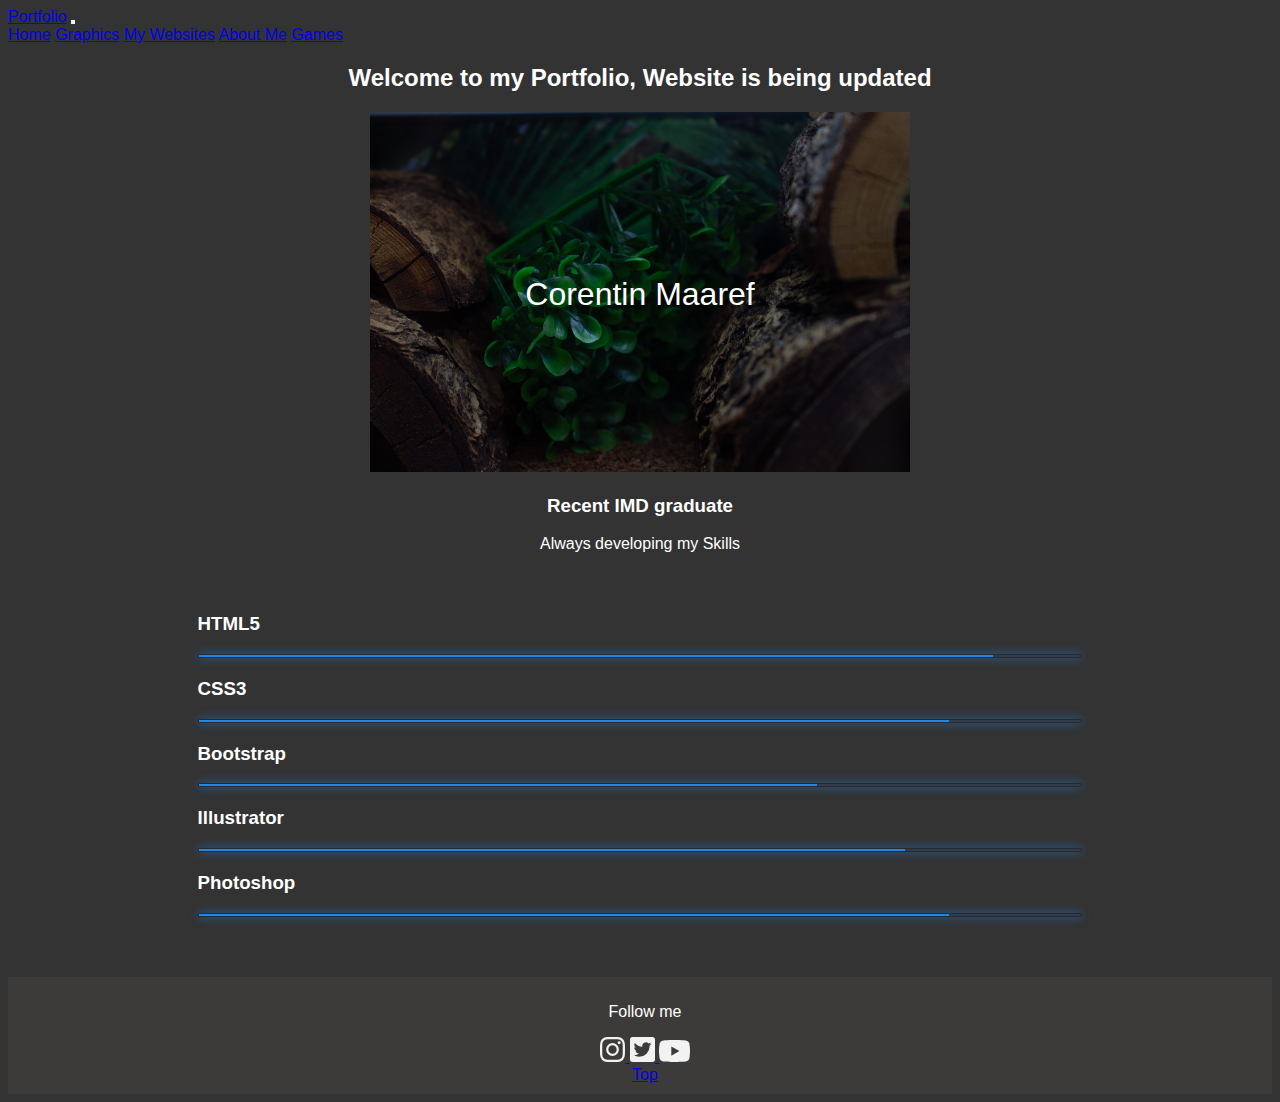
<file: index.html>
<!DOCTYPE html>
<html lang="">

<head>
    <meta charset="utf-8">
    <meta name="viewport" content="width=device-width, initial-scale=1.0">

    <!-- Bootstrap CSS -->
    <link rel="stylesheet" href="https://stackpath.bootstrapcdn.com/bootstrap/4.5.0/css/bootstrap.min.css" integrity="sha384-9aIt2nRpC12Uk9gS9baDl411NQApFmC26EwAOH8WgZl5MYYxFfc+NcPb1dKGj7Sk" crossorigin="anonymous">

    <title>Portfolio</title>
    <link rel="stylesheet" href="styles/styles.css">
</head>

<body>

    <!-- Javascript -->
    <script src="https://code.jquery.com/jquery-3.5.1.slim.min.js" integrity="sha384-DfXdz2htPH0lsSSs5nCTpuj/zy4C+OGpamoFVy38MVBnE+IbbVYUew+OrCXaRkfj" crossorigin="anonymous"></script>
    <script src="https://cdn.jsdelivr.net/npm/popper.js@1.16.0/dist/umd/popper.min.js" integrity="sha384-Q6E9RHvbIyZFJoft+2mJbHaEWldlvI9IOYy5n3zV9zzTtmI3UksdQRVvoxMfooAo" crossorigin="anonymous"></script>
    <script src="https://stackpath.bootstrapcdn.com/bootstrap/4.5.0/js/bootstrap.min.js" integrity="sha384-OgVRvuATP1z7JjHLkuOU7Xw704+h835Lr+6QL9UvYjZE3Ipu6Tp75j7Bh/kR0JKI" crossorigin="anonymous"></script>

    <nav class="navbar navbar-expand-md bg-dark navbar-dark">
        <a href="#" class="navbar-brand mr-auto">Portfolio</a>
        <button class="navbar-toggler" data-toggle="collapse" data-target="#navbarNav">
            <span class="navbar-toggler-icon"></span>
        </button>
        <div id="navbarNav" class="collapse navbar-collapse">
            <div class="navbar-nav ml-auto">
                <a href="index.html" class="nav-link active">Home</a>
                <a href="graphics.html" class="nav-link">Graphics</a>
                <a href="websites.html" class="nav-link">My Websites</a>
                <a href="about.html" class="nav-link">About Me</a>
                <a href="my-wordle" class="nav-link">Games</a>
            </div>
        </div>

    </nav>

    <main>
        <section class="intro">
            <h2>Welcome to my Portfolio, Website is being updated</h2>
            <div class="intro-title">



                <div class="centered"><p class="name">Corentin Maaref</p></div>
                <img src="images/grass.jpg" alt="grass" class="intro-img">
            </div>

        </section>
        <section class="student">
            <div class="student-text">
                <h3>Recent IMD graduate</h3>
                <p>Always developing my Skills</p>
            </div>
        </section>

        <div class="skills">
            <li>

                <h3>HTML5</h3><span class="bar"><span class="html"></span></span>
            </li>

            <li>

                <h3>CSS3</h3><span class="bar"><span class="css"></span></span>
            </li>

            <li>

                <h3>Bootstrap</h3><span class="bar"><span class="bootstrap"></span></span>
            </li>

            <li>

                <h3>Illustrator</h3><span class="bar"><span class="illustrator"></span></span>
            </li>

            <li>

                <h3>Photoshop</h3><span class="bar"><span class="photoshop"></span></span>
            </li>
        </div>
    </main>

    <footer>
        <p>Follow me</p>
        <a href="https://www.instagram.com">
            <img src="images/icons/instagram.svg" alt="instagram">
        </a>
        <a href="https://twitter.com/corentin_maaref">
            <img src="images/icons/twitter.svg" alt="twitter">
        </a>
        <a href="https://www.youtube.com/channel/UCPChs0jfcFelvx5L3-9KgEw/videos?view_as=subscriber">
            <img src="images/icons/youtube.svg" alt="youtube">
        </a>
        <div class="goToTop">
            <a href="index.html">Top<i class="arrow"></i></a>
        </div>
    </footer>
</body>

</html>
</file>
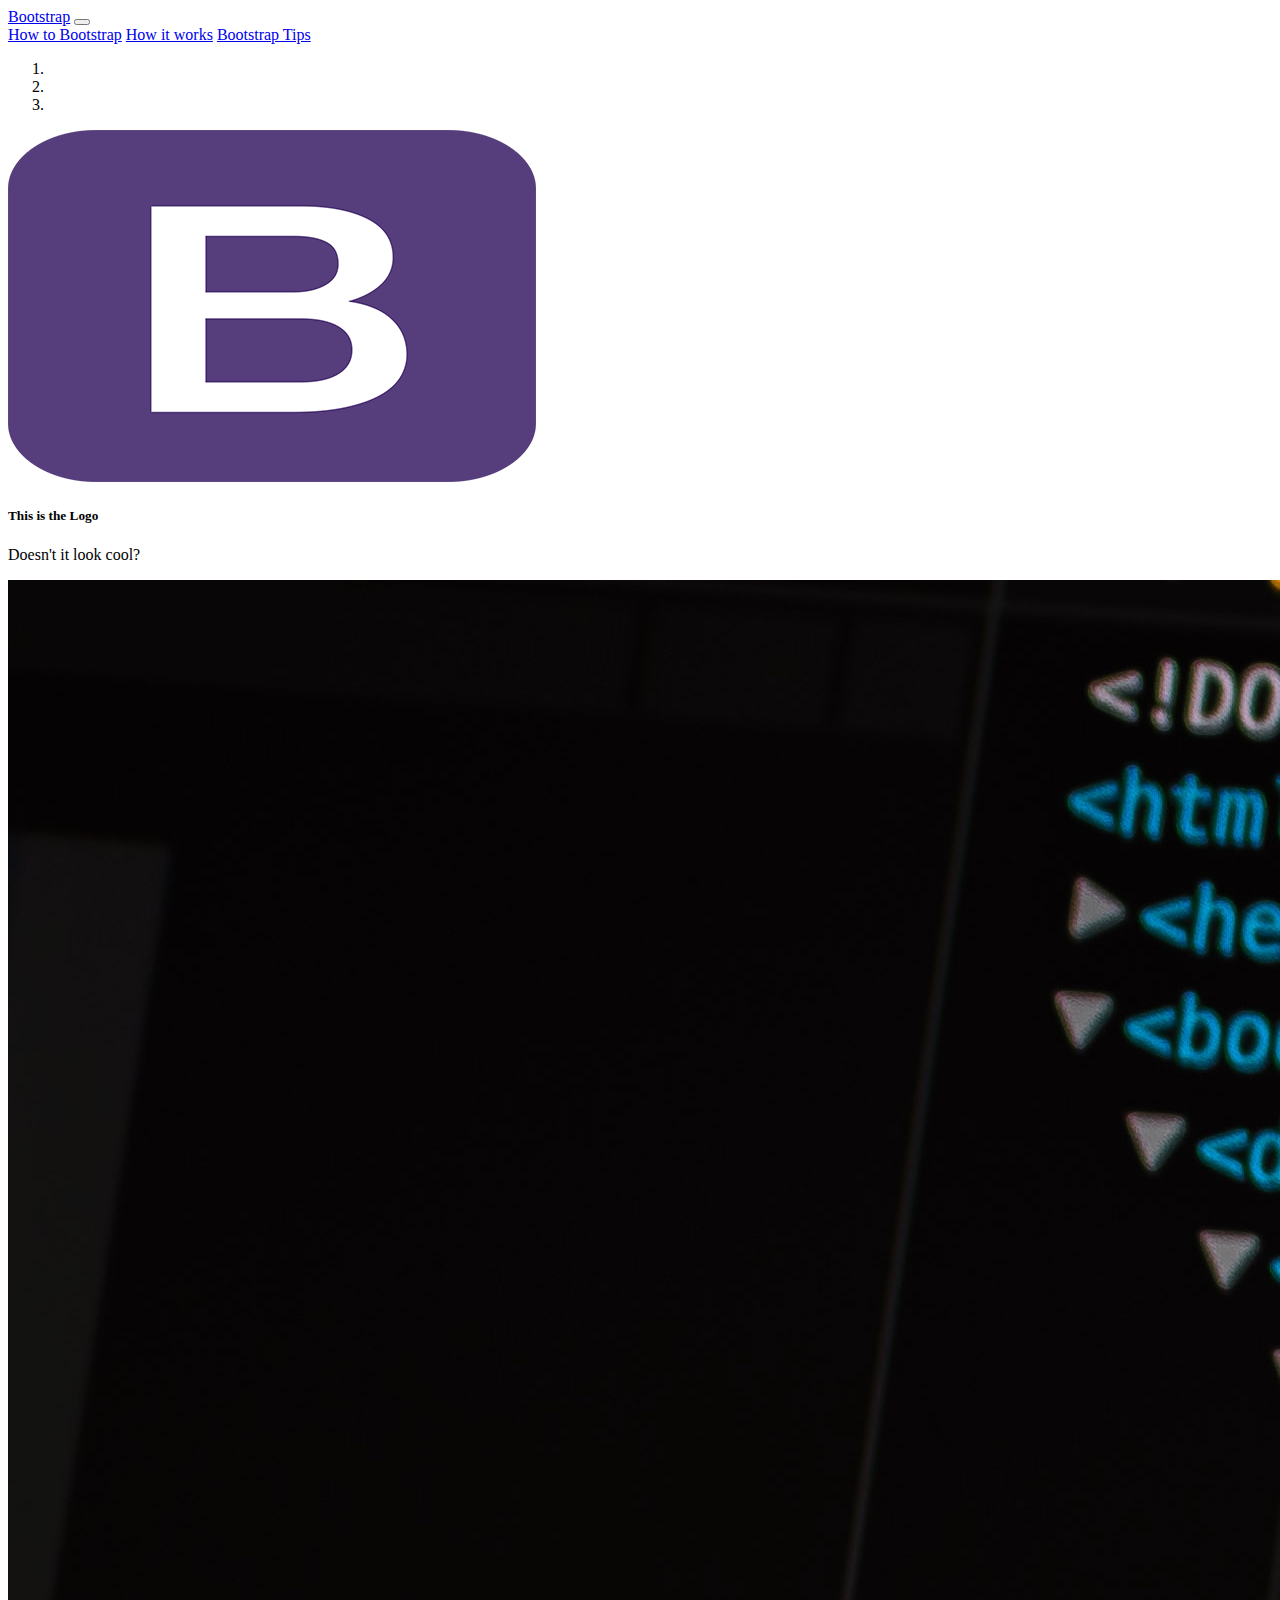
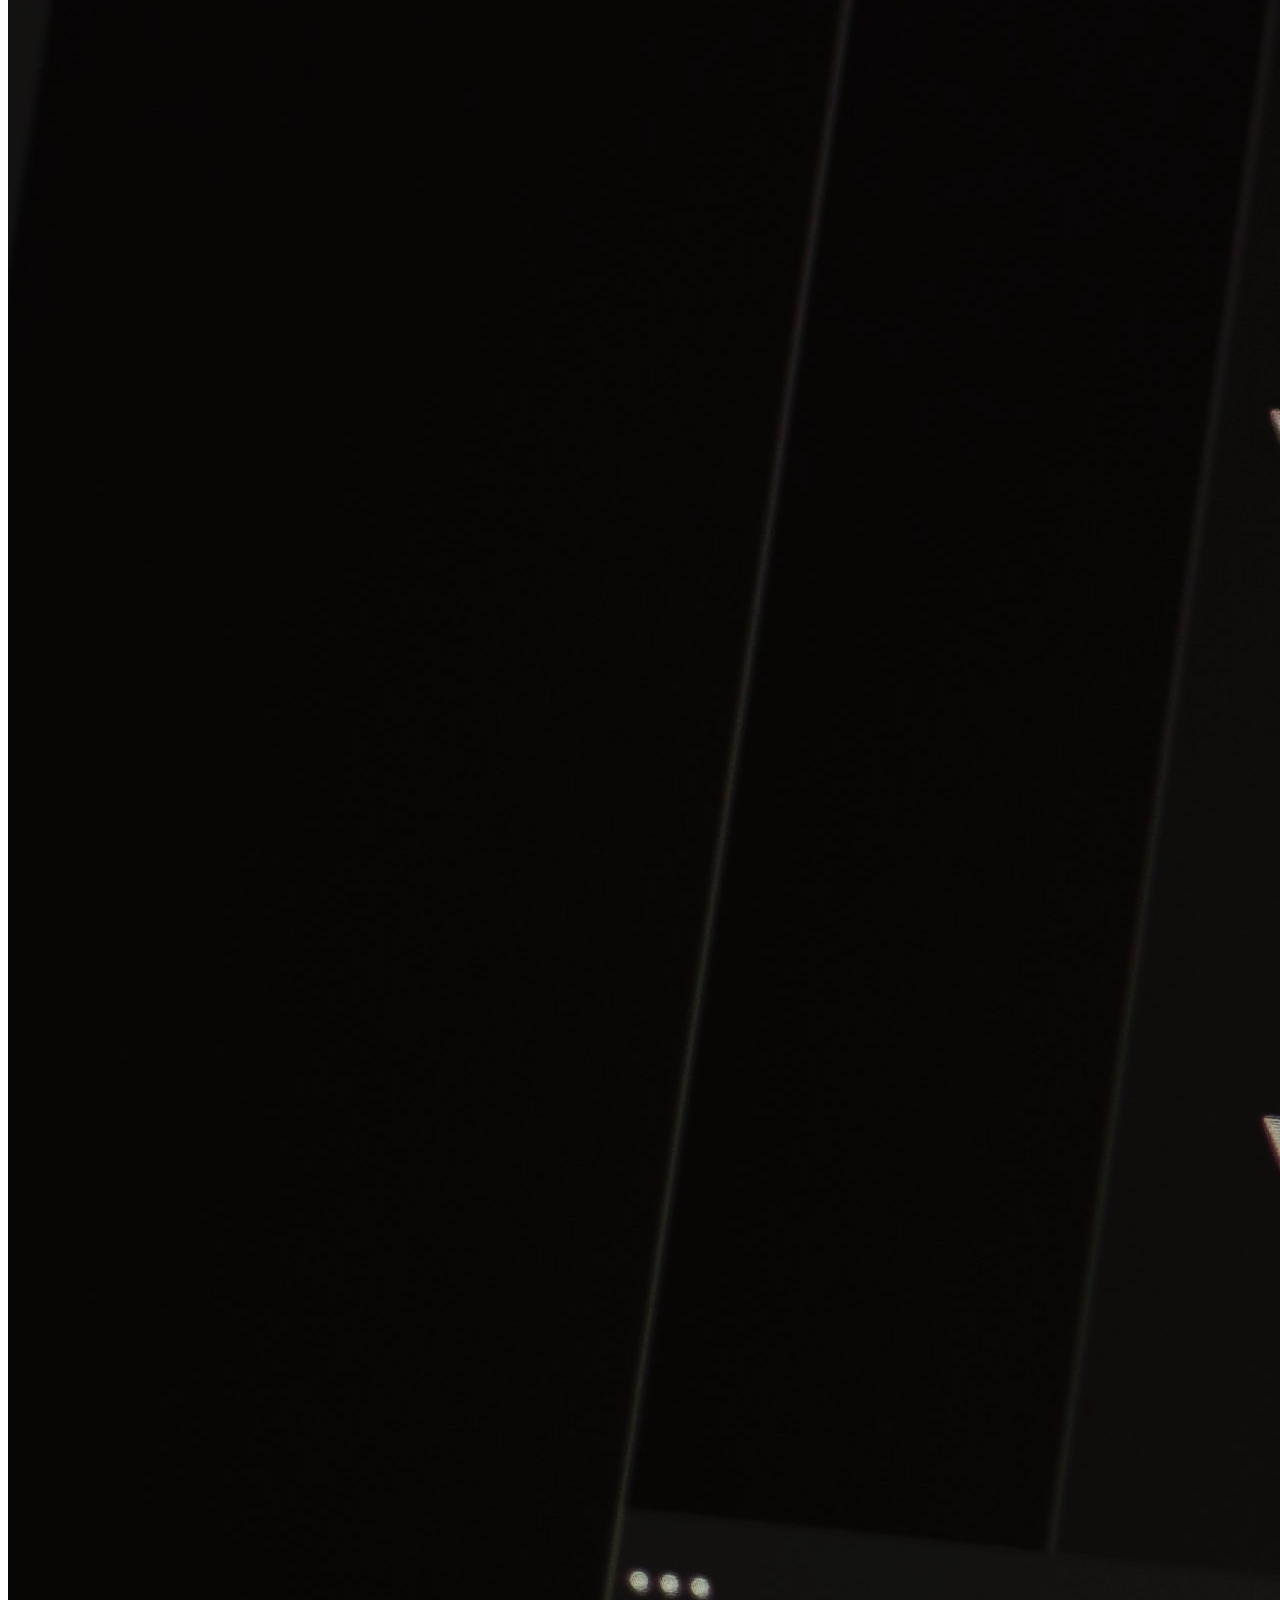
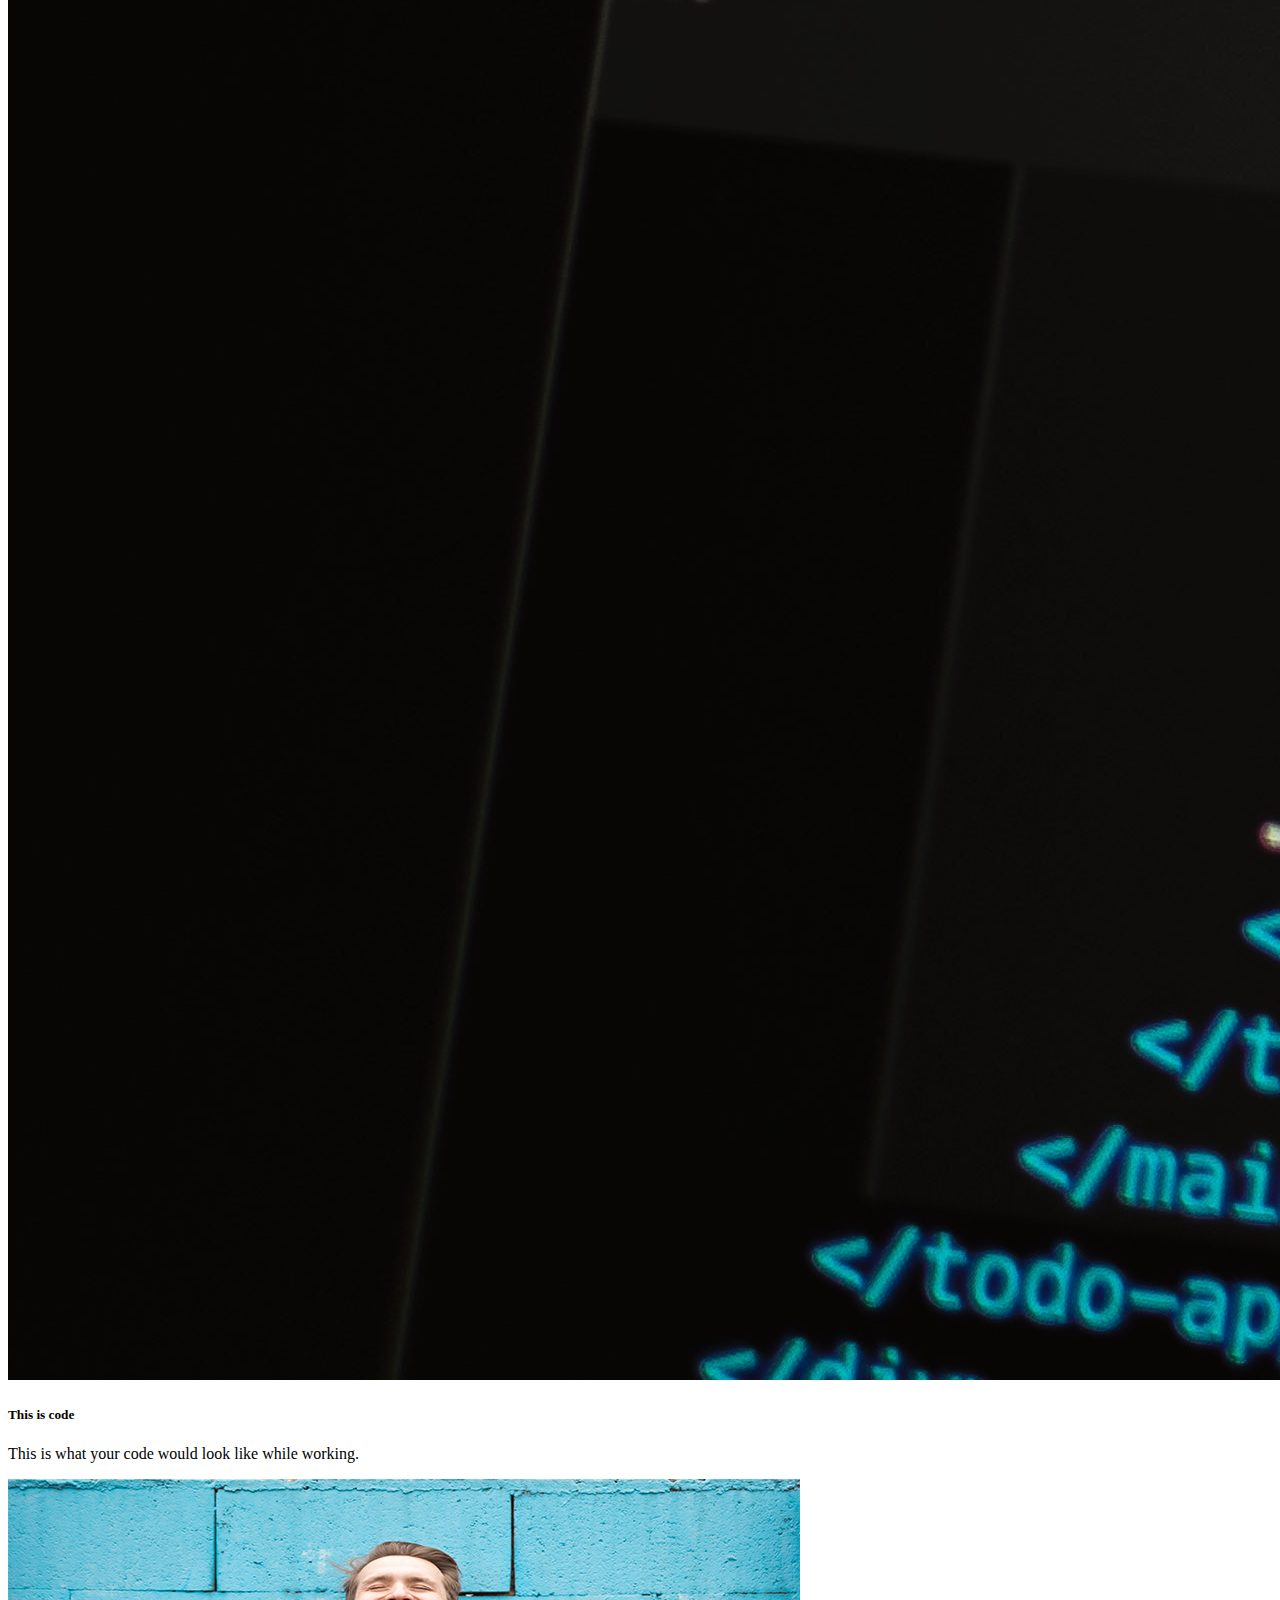
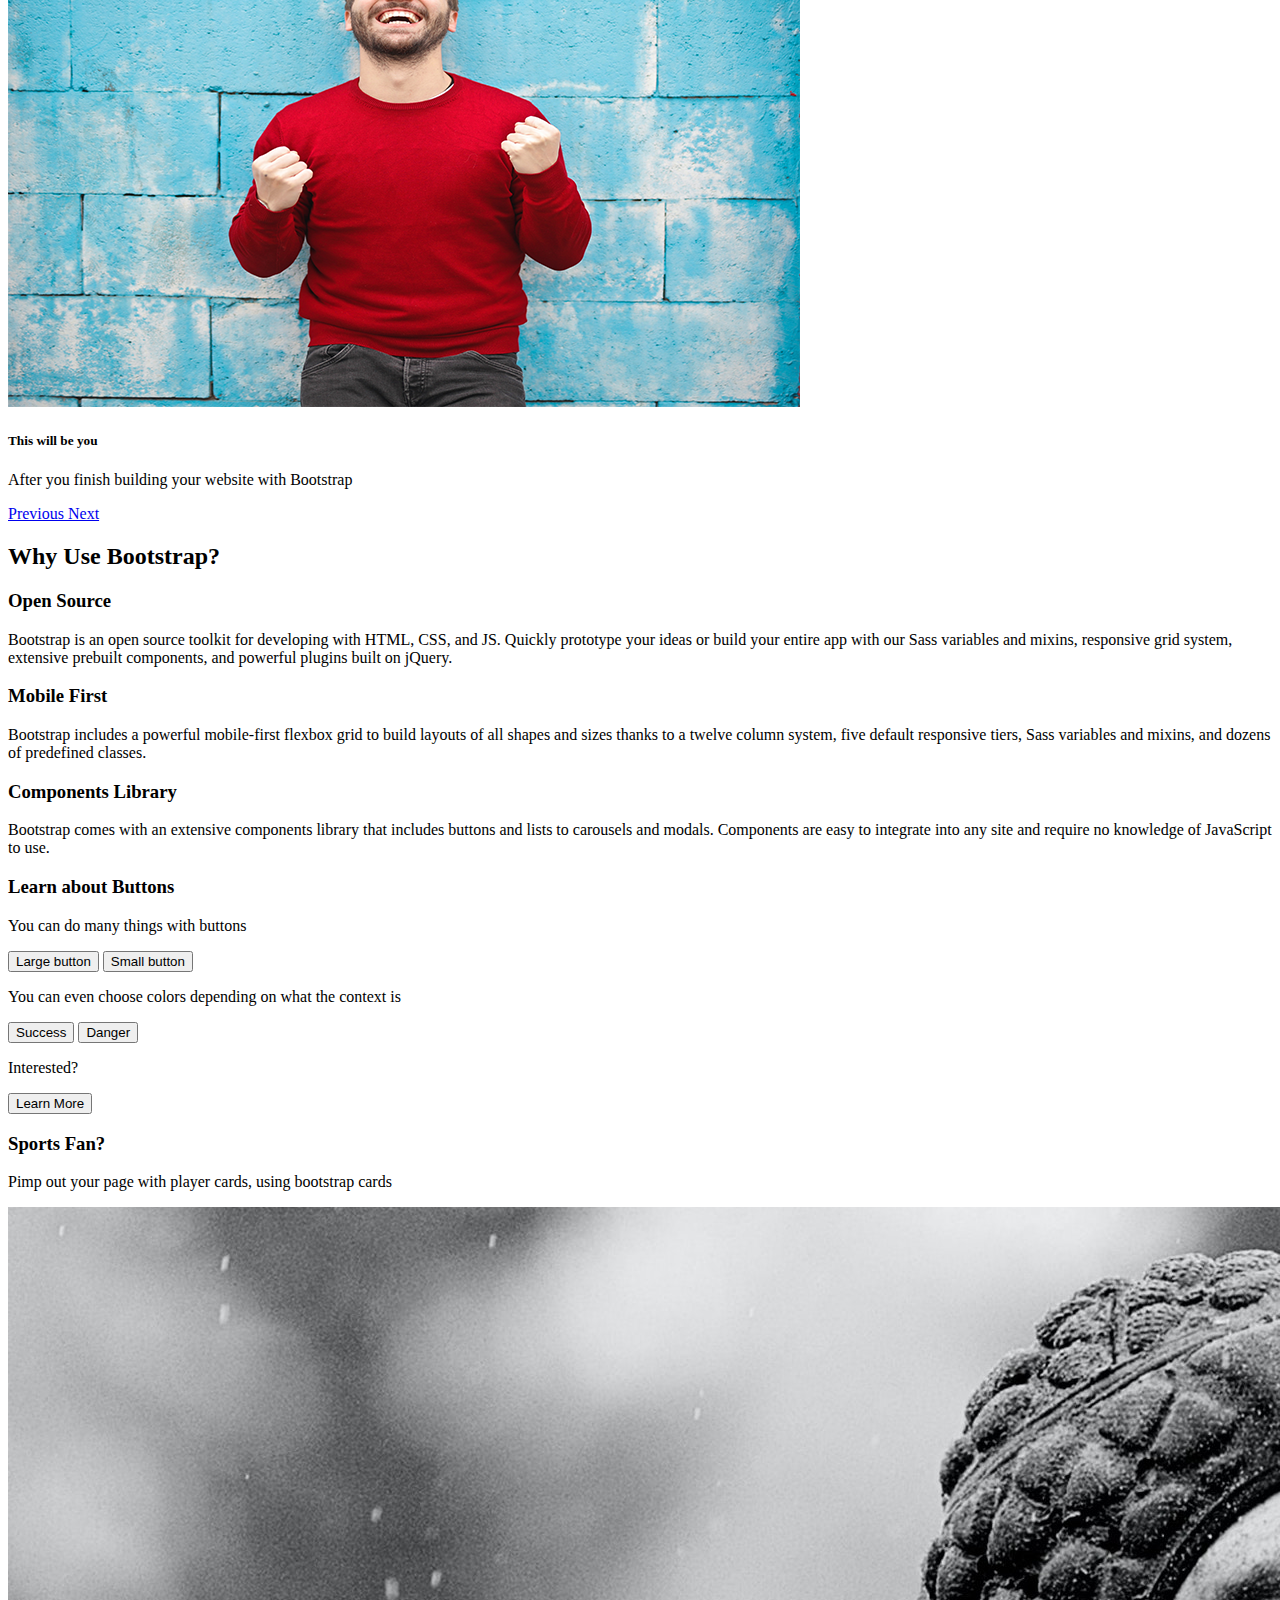
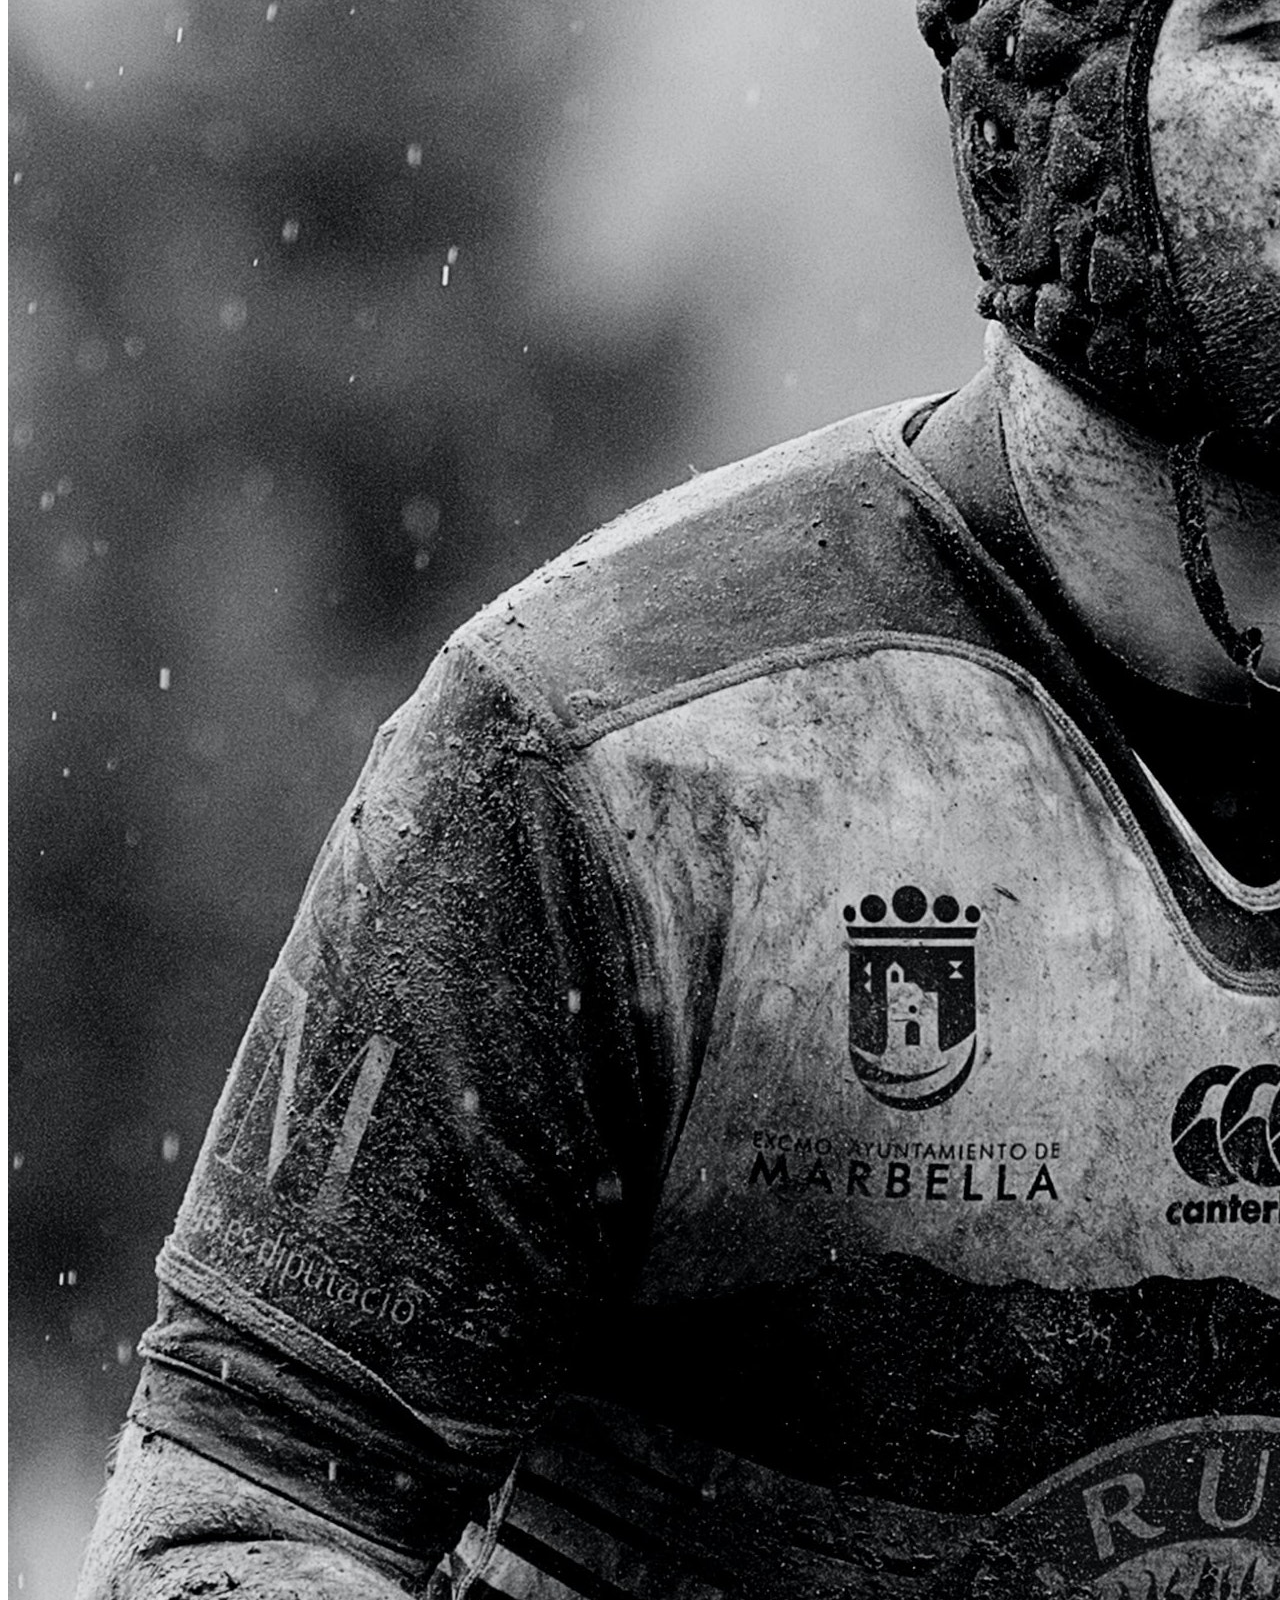
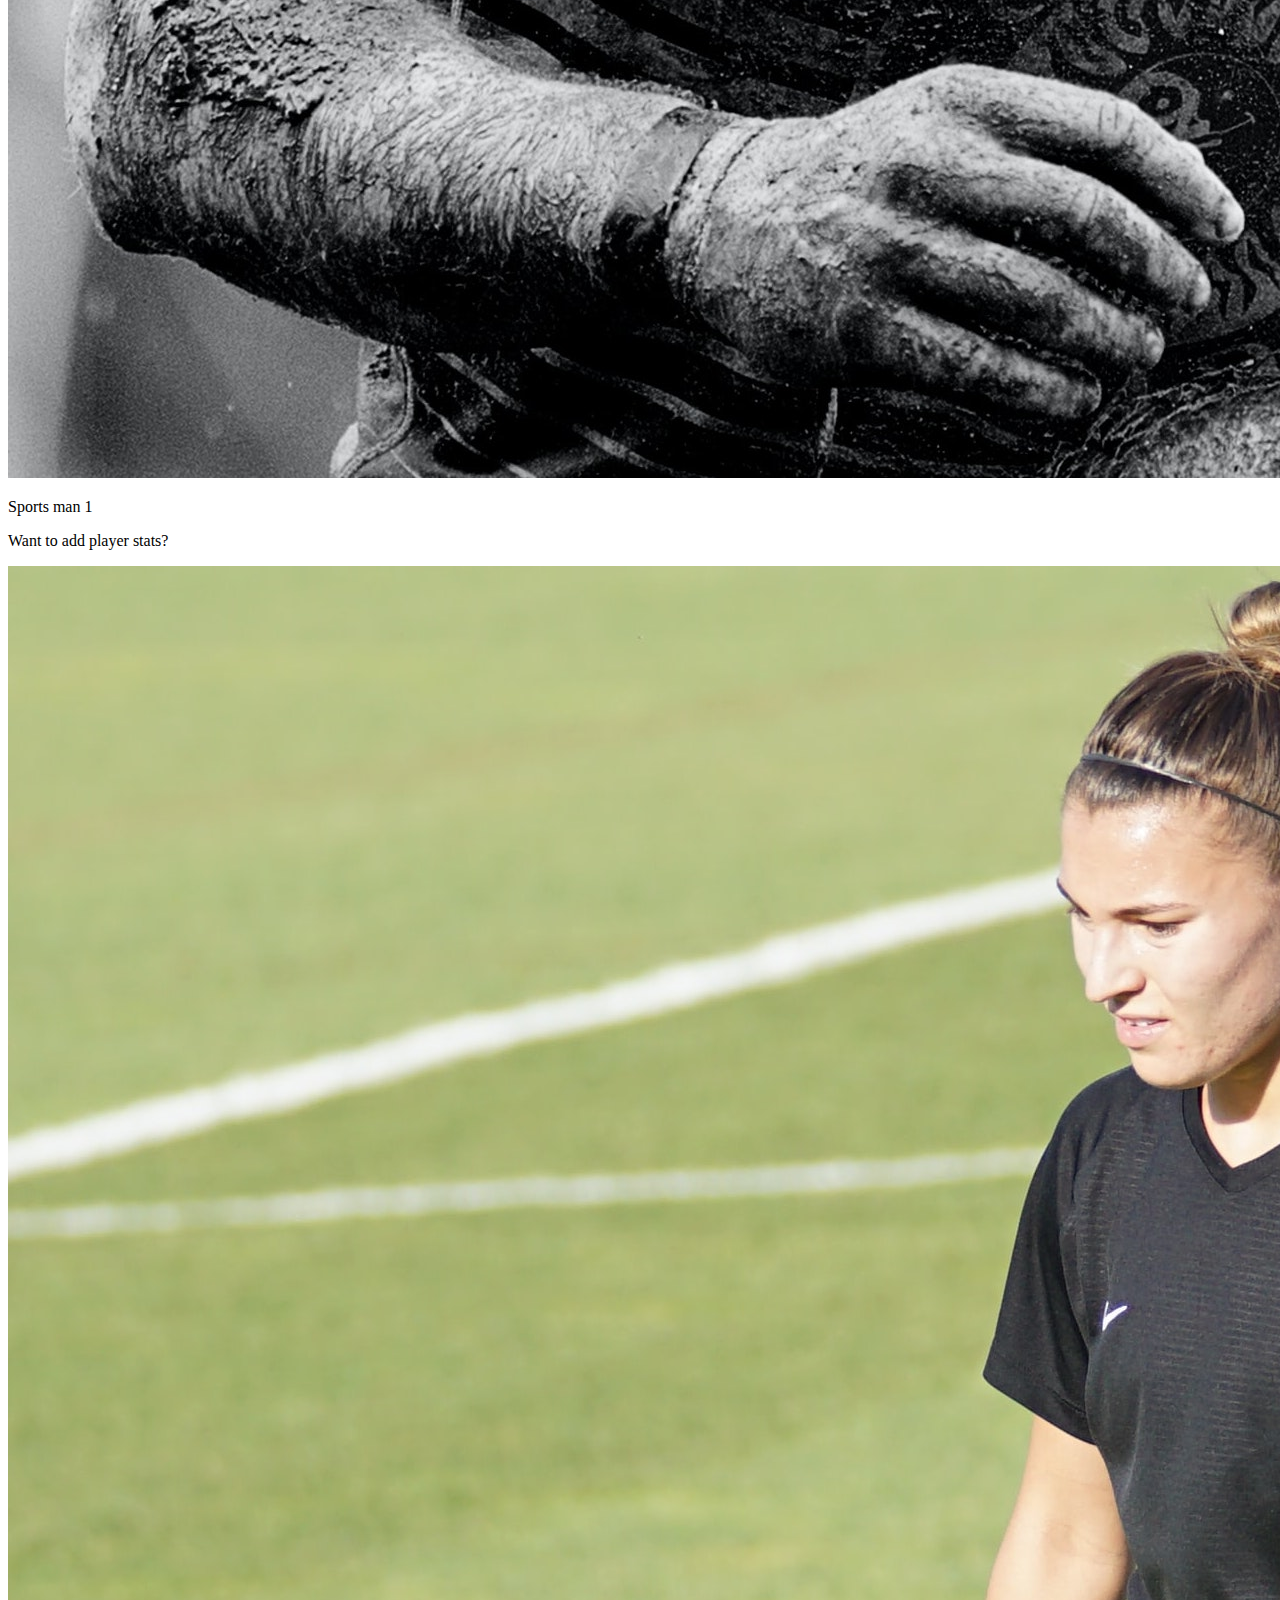
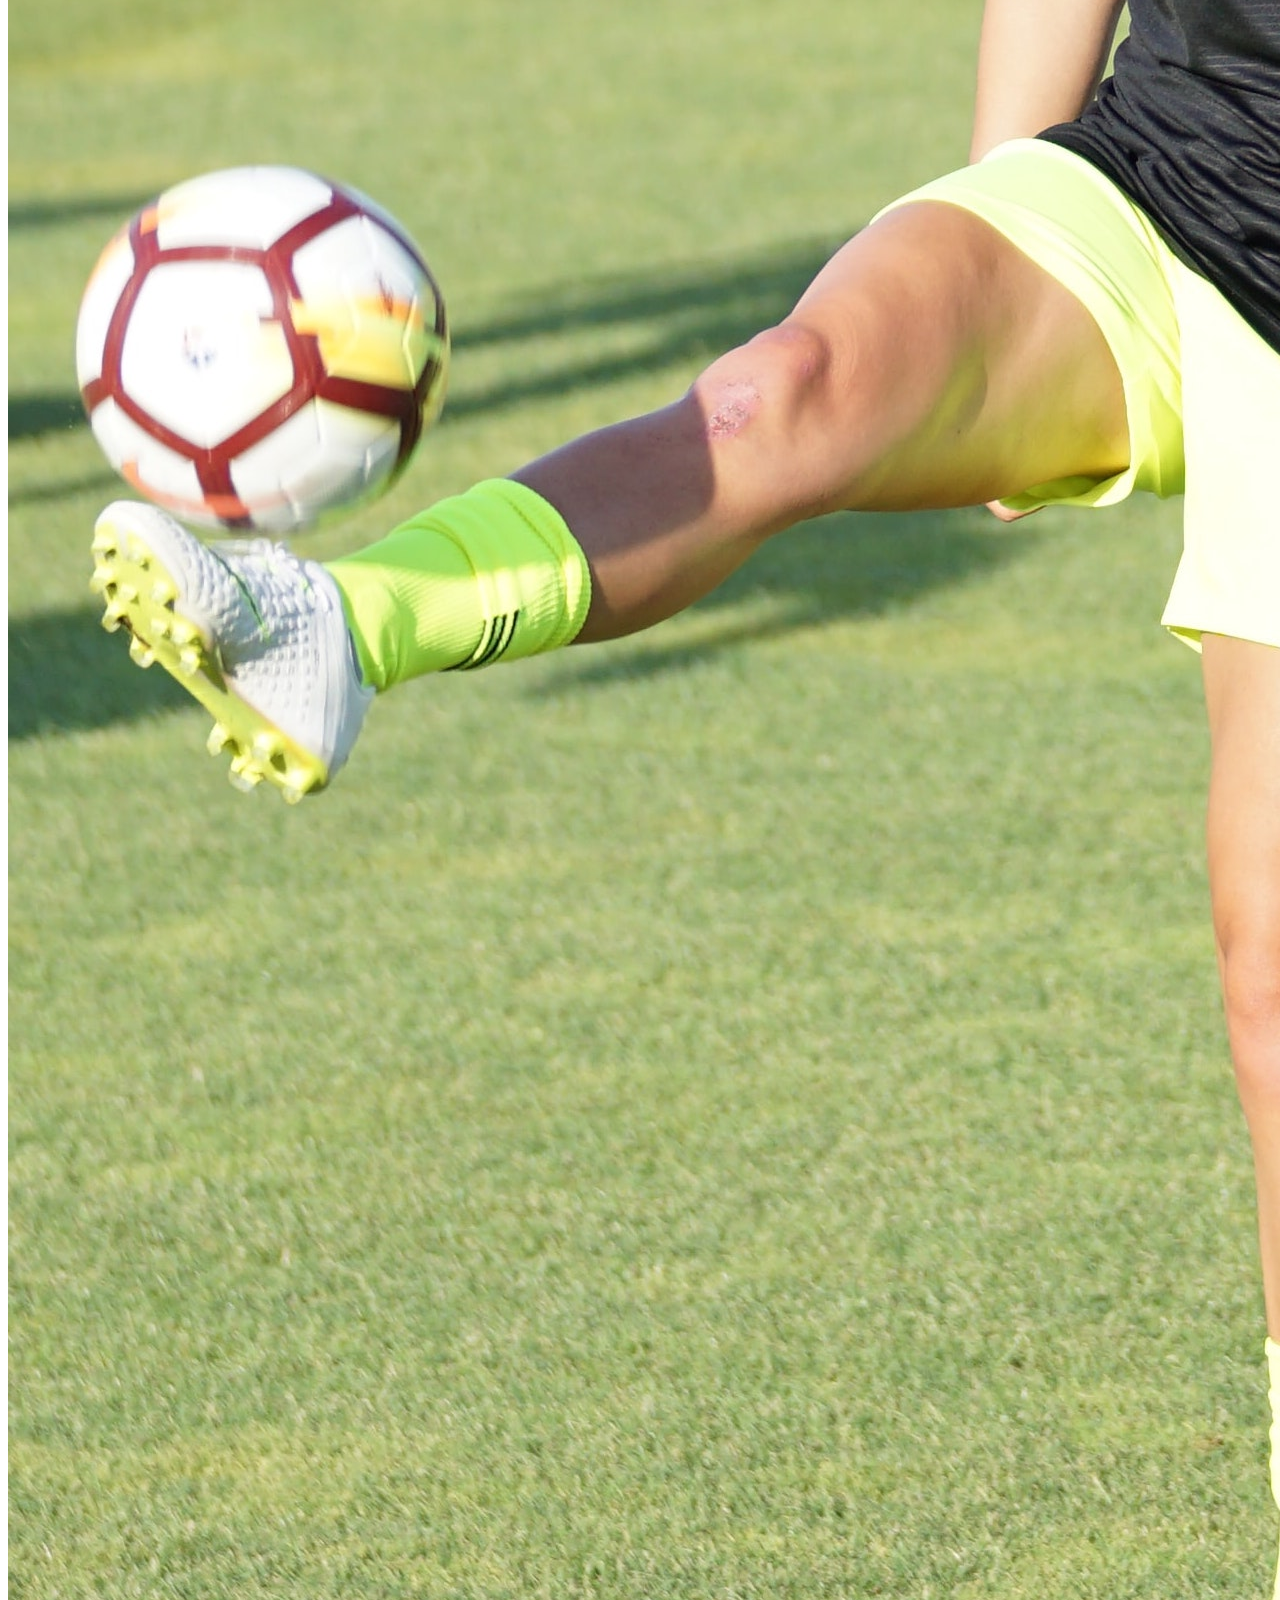
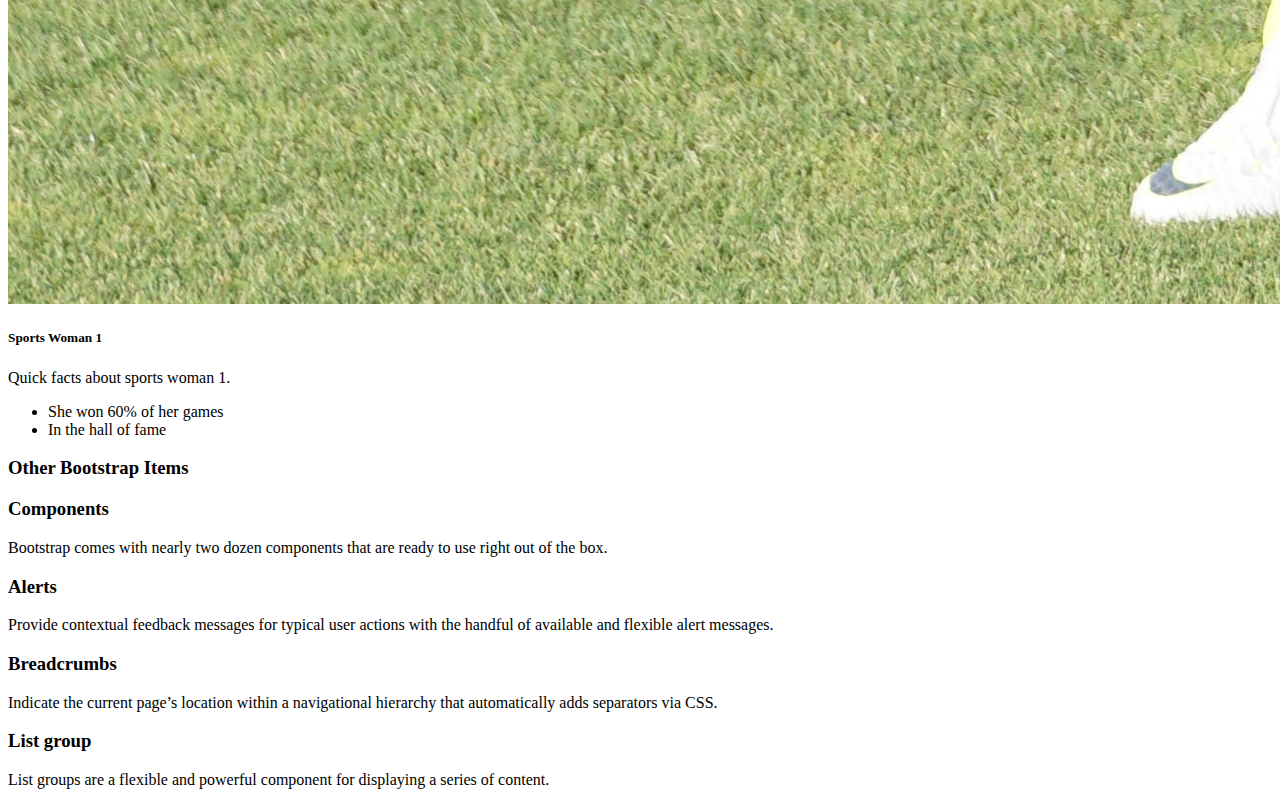
<file: bootstrap-this/index.html>
<!doctype html>
<html lang="en">

<head>
    <!-- Required meta tags -->
    <meta charset="utf-8">
    <meta name="viewport" content="width=device-width, initial-scale=1, shrink-to-fit=no">

    <!-- Bootstrap CSS -->
    <link rel="stylesheet" href="https://stackpath.bootstrapcdn.com/bootstrap/4.5.0/css/bootstrap.min.css" integrity="sha384-9aIt2nRpC12Uk9gS9baDl411NQApFmC26EwAOH8WgZl5MYYxFfc+NcPb1dKGj7Sk" crossorigin="anonymous">

    <title>Bootstrap This</title>
</head>

<body> 
    <!-- Optional JavaScript -->
    <!-- jQuery first, then Popper.js, then Bootstrap JS -->
    <script src="https://code.jquery.com/jquery-3.5.1.slim.min.js" integrity="sha384-DfXdz2htPH0lsSSs5nCTpuj/zy4C+OGpamoFVy38MVBnE+IbbVYUew+OrCXaRkfj" crossorigin="anonymous"></script>
    <script src="https://cdn.jsdelivr.net/npm/popper.js@1.16.0/dist/umd/popper.min.js" integrity="sha384-Q6E9RHvbIyZFJoft+2mJbHaEWldlvI9IOYy5n3zV9zzTtmI3UksdQRVvoxMfooAo" crossorigin="anonymous"></script>
    <script src="https://stackpath.bootstrapcdn.com/bootstrap/4.5.0/js/bootstrap.min.js" integrity="sha384-OgVRvuATP1z7JjHLkuOU7Xw704+h835Lr+6QL9UvYjZE3Ipu6Tp75j7Bh/kR0JKI" crossorigin="anonymous"></script>

    <nav class="navbar navbar-expand-md bg-dark navbar-dark">
        <a href="#" class="navbar-brand mr-auto">Bootstrap</a>
        <button class="navbar-toggler" data-toggle="collapse" data-target="#navbarNav">
            <span class="navbar-toggler-icon"></span>
        </button>
        <div id="navbarNav" class="collapse navbar-collapse">
            <div class="navbar-nav ml-auto">
                <a href="#" class="nav-link active">How to Bootstrap</a>
                <a href="#" class="nav-link">How it works</a>
                <a href="#" class="nav-link">Bootstrap Tips</a>
            </div>
        </div>
    </nav>
    <div id="carouselCaptions" class="carousel slide" data-ride="carousel">
        <ol class="carousel-indicators">
            <li data-target="#carouselCaptions" data-slide-to="0" class="active"></li>
            <li data-target="#carouselCaptions" data-slide-to="1"></li>
            <li data-target="#carouselCaptions" data-slide-to="2"></li>
        </ol>
        <div class="carousel-inner" role="listbox">
            <div class="carousel-item active">
                <img src="images/Bootstrap_logo.png" class="d-block w-100" alt="logo">
                <div class="carousel-caption d-none d-md-block">
                    <h5>This is the Logo</h5>
                    <p>Doesn't it look cool?</p>
                </div>
            </div>
            <div class="carousel-item">
                <img src="images/carousel-1.jpg" class="d-block w-100" alt="code">
                <div class="carousel-caption d-none d-md-block">
                    <h5>This is code</h5>
                    <p>This is what your code would look like while working.</p>
                </div>
            </div>
            <div class="carousel-item">
                <img src="images/happy-man.png" class="d-block w-100" alt="happy man">
                <div class="carousel-caption d-none d-md-block">
                    <h5>This will be you</h5>
                    <p>After you finish building your website with Bootstrap</p>
                </div>
            </div>
        </div>
        <a class="carousel-control-prev" href="#carouselCaptions" role="button" data-slide="prev">
            <span class="carousel-control-prev-icon" aria-hidden="true"></span>
            <span class="sr-only">Previous</span>
        </a>
        <a class="carousel-control-next" href="#carouselCaptions" role="button" data-slide="next">
            <span class="carousel-control-next-icon" aria-hidden="true"></span>
            <span class="sr-only">Next</span>
        </a>
    </div>
    <div class="container">
        <div class="row">
            <div class="col-12">
            <h2>Why Use Bootstrap?</h2></div>
            <div class="col-sm">
                <h3>Open Source</h3>

                <p>Bootstrap is an open source toolkit for developing with HTML, CSS, and JS. Quickly prototype your ideas or build your entire app with our Sass variables and mixins, responsive grid system, extensive prebuilt components, and powerful plugins built on jQuery.</p>

            </div>
            <div class="col-sm">
                <h3>Mobile First</h3>

                <p>Bootstrap includes a powerful mobile-first flexbox grid to build layouts of all shapes and sizes thanks to a twelve column system, five default responsive tiers, Sass variables and mixins, and dozens of predefined classes.</p>
            </div>
            <div class="col-sm">
                <h3>Components Library</h3>
                <p>Bootstrap comes with an extensive components library that includes buttons and lists to carousels and modals. Components are easy to integrate into any site and require no knowledge of JavaScript to use.</p>
            </div>
        </div>
    </div>
    <div class="container">
        <div class="row">
            <div class="col-12">
                <h3>Learn about Buttons</h3>
            </div>
            <div class="col-md-6 col-lg-4">

                <p>You can do many things with buttons</p>
                <button type="button" class="btn btn-primary btn-lg">Large button</button>
                <button type="button" class="btn btn-primary btn-sm">Small button</button>
            </div>

            <div class="col-md-6 col-lg-4">
                <p>You can even choose colors depending on what the context is</p>
                <button type="button" class="btn btn-success">Success</button>
                <button type="button" class="btn btn-danger">Danger</button>
            </div>
            <div class="col-md-12 col-lg-4">
                <p>Interested?</p>
                <button type="button" class="btn btn-info">Learn More</button>
            </div>
        </div>
    </div>
    <div class="container">
        <div class="row">
            <div class="col-sm-12">
                <h3>Sports Fan?</h3>

            </div>
            <div class="col-md-6">
                <p>Pimp out your page with player cards, using bootstrap cards</p>
                <div class="card" style="width: 18rem;">
                    <img class="card-img-top" src="images/sports-man-1.jpeg" alt="Sport man 1">
                    <div class="card-body">
                        <p class="card-text">Sports man 1</p>
                    </div>
                </div>
            </div>
            <div class="col-md-6">
                <p>Want to add player stats?</p>
                <div class="card" style="width: 18rem;">
                    <img class="card-img-top" src="images/sports-woman-1.jpg" alt="Sports woman 1">
                    <div class="card-body">
                        <h5 class="card-title">Sports Woman 1</h5>
                        <p class="card-text">Quick facts about sports woman 1.</p>
                    </div>
                    <ul class="list-group list-group-flush">
                        <li class="list-group-item">She won 60% of her games</li>
                        <li class="list-group-item">In the hall of fame</li>
                    </ul>
                </div>
            </div>
        </div>
    </div>
    <div class="container">
        <div class="row">
            <div class="col-sm-12">
                <h3>Other Bootstrap Items</h3>
            </div>
            <div class="col-md-6 col-lg-3">
                <h3>Components</h3>
                <p>Bootstrap comes with nearly two dozen components that are ready to use right out of the box.</p>
            </div>
            <div class="col-md-6 col-lg-3">
                <h3>Alerts</h3>
                <p>Provide contextual feedback messages for typical user actions with the handful of available and flexible alert messages.
                </p>
            </div>
            <div class="col-md-6 col-lg-3">
                <h3>Breadcrumbs</h3>
                <p>Indicate the current page’s location within a navigational hierarchy that automatically adds separators via CSS.</p>
            </div>
            <div class="col-md-6 col-lg-3">
                <h3>List group</h3>
                <p>List groups are a flexible and powerful component for displaying a series of content.</p>
            </div>
        </div>
    </div>
</body>

</html>
</file>
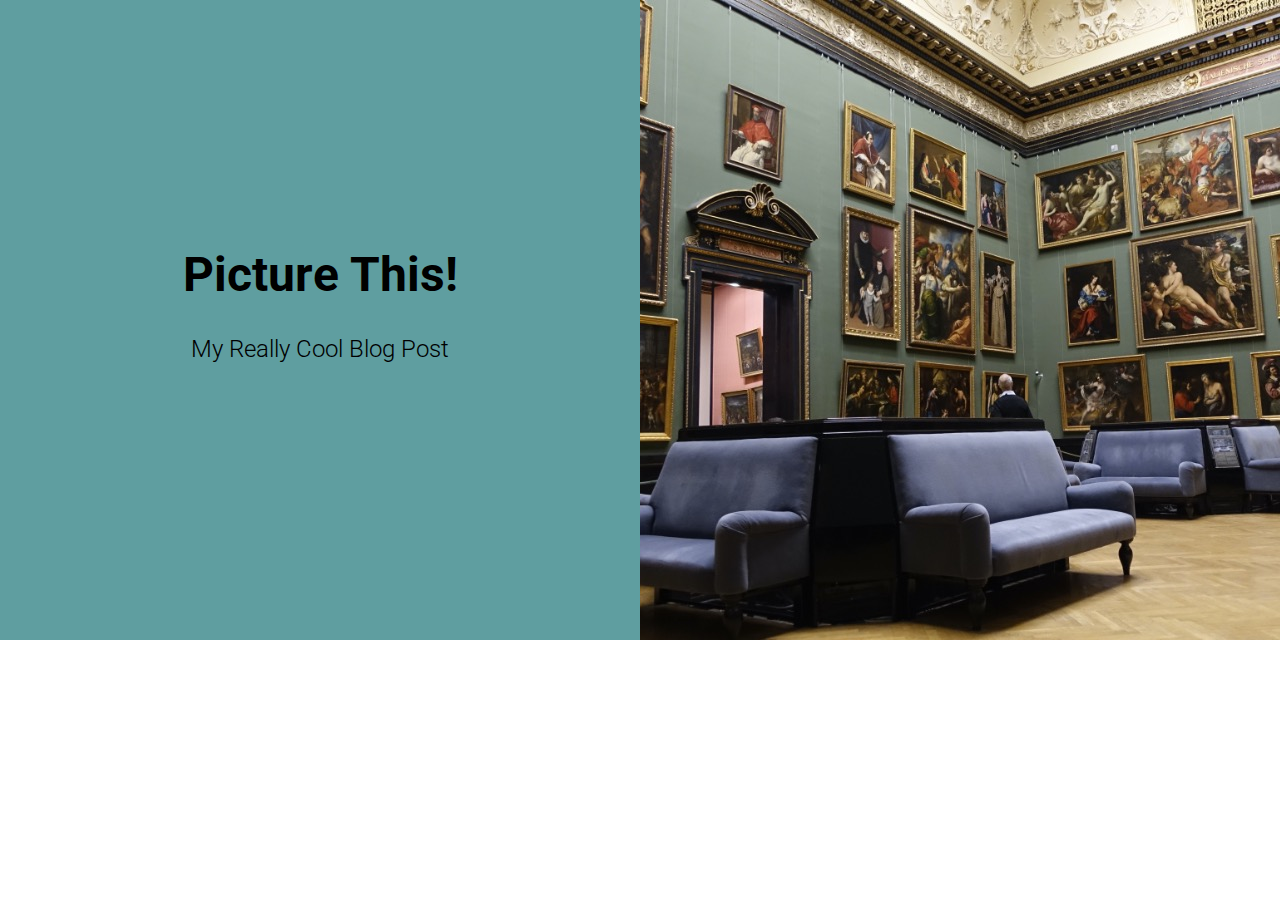
<file: picture-this/index.html>
<!DOCTYPE html>
<html lang="en">

<head>
  <meta charset="UTF-8">
  <meta name="viewport" content="width=device-width, initial-scale=1.0">
  <meta http-equiv="X-UA-Compatible" content="ie=edge">
  <title>Picture This!</title>
  <link rel="stylesheet" href="style.css">
</head>

<body>
  <header class="header">
    <div class="title">
      <h1>Picture This!</h1>
      <h4>My Really Cool Blog Post</h4>
    </div>
    <picture>
        <source srcset="images/landscape-images/museum-320_x_180.jpg, 
        images/landscape-images/museum-480_x_269.jpg 2x,
        images/landscape-images/museum-640_x_360 3x" media="(max-width: 320px)" >

        <source srcset="images/landscape-images/museum-480_x_269.jpg, 
        images/landscape-images/museum-960_x_540.jpg 2x,
        images/landscape-images/museum-1440_x_810.jpg 3x" media="(max-width: 480px)" >
        
        <source srcset="images/landscape-images/museum-720_x_405.jpg, 
        images/landscape-images/museum-1440_x_810.jpg 2x,
        images/landscape-images/museum-2160_x_1215.jpg 3x" media="(max-width: 720px)" >
        
        <source srcset="images/landscape-images/museum-960_x_540.jpg, 
        images/landscape-images/museum-1920_x_1080.jpg 2x,
        images/landscape-images/museum-2880_x_1621.jpg 3x" media="(max-width: 960px)" >

        <source srcset="images/square-images/museum-800_x_800.jpg, 
        images/landscape-images/museum-1600_x_1600.jpg 2x,
        images/landscape-images/museum-2400_x_2400.jpg 3x" media="(min-width: 1600px)" >

        <source srcset="images/square-images/museum-640_x_640.jpg, 
        images/landscape-images/museum-1280_x_1280.jpg 2x,
        images/landscape-images/museum-1920_x_1920.jpg 3x" media="(min-width: 1280px)" >
        
         <source srcset="images/square-images/museum-480_x_480.jpg, 
        images/landscape-images/museum-960_x_960.jpg 2x,
        images/landscape-images/museum-1440_x_1440.jpg 3x" media="(min-width: 960px)" >    
       
        
       <img src="images/museum.jpg" alt="placeholder">

    </picture>
   
  </header>
</body>

</html>
</file>
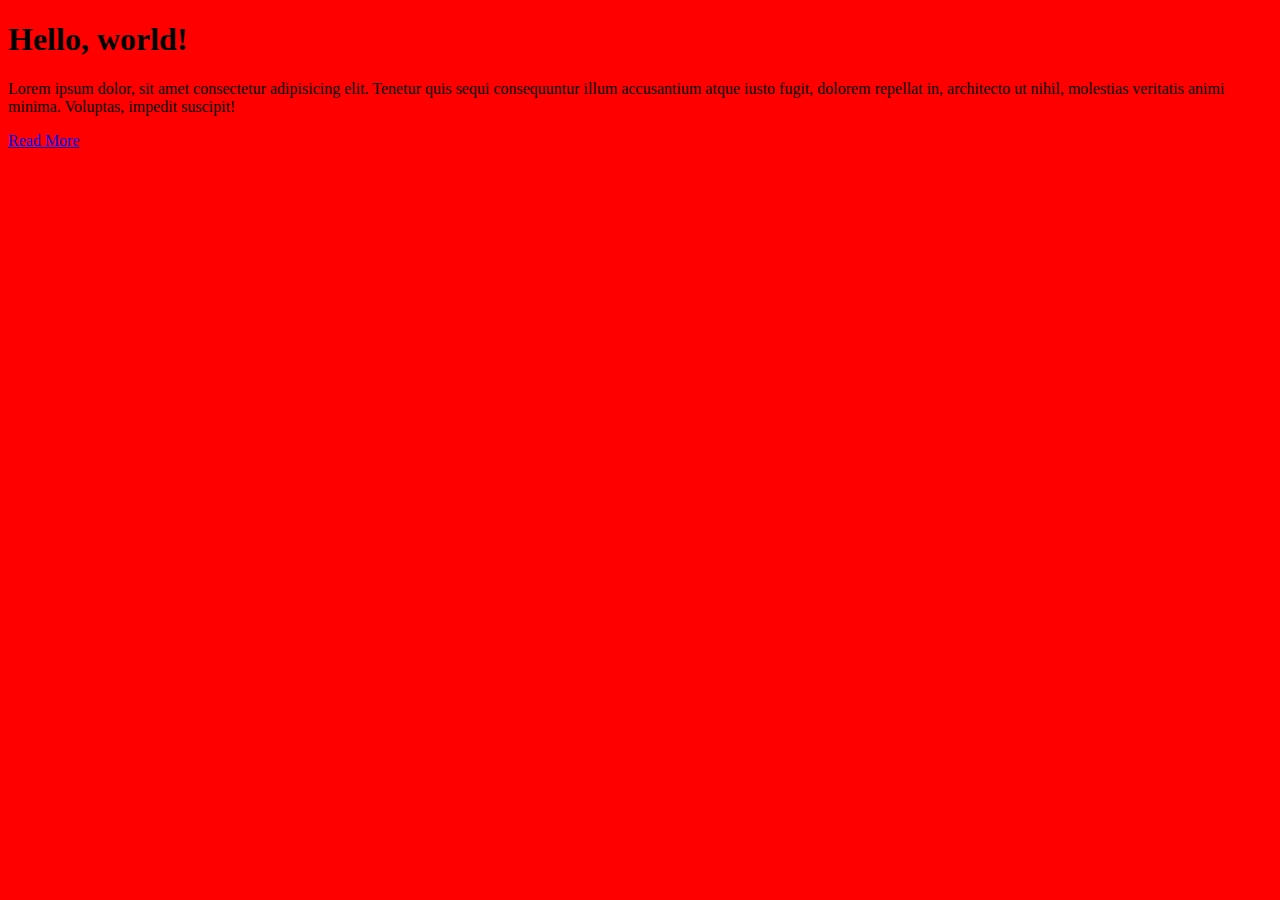
<file: week-9/index.html>
<!doctype html>
<html lang="en">
  <head>
    <!-- Required meta tags -->
    <meta charset="utf-8">
    <meta name="viewport" content="width=device-width, initial-scale=1, shrink-to-fit=no">

    <!-- Bootstrap CSS -->
    <link rel="stylesheet" href="https://stackpath.bootstrapcdn.com/bootstrap/4.5.0/css/bootstrap.min.css" integrity="sha384-9aIt2nRpC12Uk9gS9baDl411NQApFmC26EwAOH8WgZl5MYYxFfc+NcPb1dKGj7Sk" crossorigin="anonymous">
    <link rel="stylesheet" href="styles.css">

    <title>Hello, world!</title>
  </head>
  <body>
    <h1>Hello, world!</h1>
    <p>Lorem ipsum dolor, sit amet consectetur adipisicing elit. Tenetur quis sequi consequuntur illum accusantium atque iusto fugit, dolorem repellat in, architecto ut nihil, molestias veritatis animi minima. Voluptas, impedit suscipit!</p>
    <a href="#">Read More</a>

    <!-- Optional JavaScript -->
    <!-- jQuery first, then Popper.js, then Bootstrap JS -->
    <script src="https://code.jquery.com/jquery-3.5.1.slim.min.js" integrity="sha384-DfXdz2htPH0lsSSs5nCTpuj/zy4C+OGpamoFVy38MVBnE+IbbVYUew+OrCXaRkfj" crossorigin="anonymous"></script>
    <script src="https://cdn.jsdelivr.net/npm/popper.js@1.16.0/dist/umd/popper.min.js" integrity="sha384-Q6E9RHvbIyZFJoft+2mJbHaEWldlvI9IOYy5n3zV9zzTtmI3UksdQRVvoxMfooAo" crossorigin="anonymous"></script>
    <script src="https://stackpath.bootstrapcdn.com/bootstrap/4.5.0/js/bootstrap.min.js" integrity="sha384-OgVRvuATP1z7JjHLkuOU7Xw704+h835Lr+6QL9UvYjZE3Ipu6Tp75j7Bh/kR0JKI" crossorigin="anonymous"></script>
  </body>
</html>
</file>
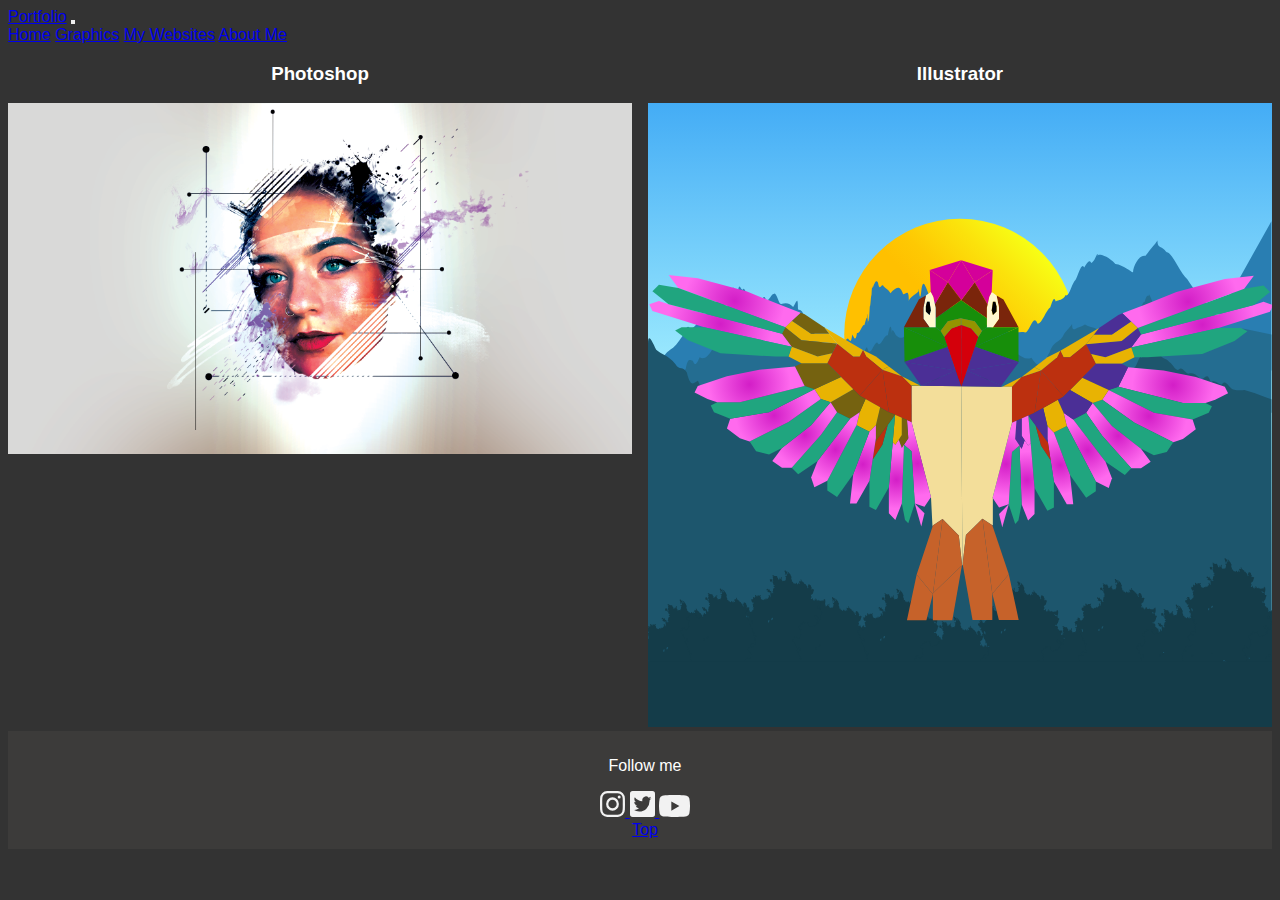
<file: graphics.html>
<!DOCTYPE html>
<html lang="">

<head>
    <meta charset="utf-8">
    <meta name="viewport" content="width=device-width, initial-scale=1.0">

    <!-- Bootstrap CSS -->
    <link rel="stylesheet" href="https://stackpath.bootstrapcdn.com/bootstrap/4.5.0/css/bootstrap.min.css" integrity="sha384-9aIt2nRpC12Uk9gS9baDl411NQApFmC26EwAOH8WgZl5MYYxFfc+NcPb1dKGj7Sk" crossorigin="anonymous">

    <title>Portfolio</title>
    <link rel="stylesheet" href="styles/styles.css">
</head>

<body>

    <!-- Javascript -->
    <script src="https://code.jquery.com/jquery-3.5.1.slim.min.js" integrity="sha384-DfXdz2htPH0lsSSs5nCTpuj/zy4C+OGpamoFVy38MVBnE+IbbVYUew+OrCXaRkfj" crossorigin="anonymous"></script>
    <script src="https://cdn.jsdelivr.net/npm/popper.js@1.16.0/dist/umd/popper.min.js" integrity="sha384-Q6E9RHvbIyZFJoft+2mJbHaEWldlvI9IOYy5n3zV9zzTtmI3UksdQRVvoxMfooAo" crossorigin="anonymous"></script>
    <script src="https://stackpath.bootstrapcdn.com/bootstrap/4.5.0/js/bootstrap.min.js" integrity="sha384-OgVRvuATP1z7JjHLkuOU7Xw704+h835Lr+6QL9UvYjZE3Ipu6Tp75j7Bh/kR0JKI" crossorigin="anonymous"></script>

    <nav class="navbar navbar-expand-md bg-dark navbar-dark">
        <a href="#" class="navbar-brand mr-auto">Portfolio</a>
        <button class="navbar-toggler" data-toggle="collapse" data-target="#navbarNav">
            <span class="navbar-toggler-icon"></span>
        </button>
        <div id="navbarNav" class="collapse navbar-collapse">
            <div class="navbar-nav ml-auto">
                <a href="index.html" class="nav-link">Home</a>
                <a href="graphics.html" class="nav-link active">Graphics</a>
                <a href="websites.html" class="nav-link">My Websites</a>
                <a href="about.html" class="nav-link">About Me</a>

            </div>
        </div>

    </nav>

    <main>
        <section class="art">
            <div class="art-1">
                <h3>Photoshop</h3>
                <img src="images/photoshop.png" alt="photoshop-img" class="photoshop-img">
            </div>
            <div class="art-2">
                <h3>Illustrator</h3>
                <img src="images/illustrator.svg" alt="illustrator-img" class="illustrator-img">
            </div>
        </section>

    </main>

    <footer>
        <p>Follow me</p>
        <a href="https://www.instagram.com">
            <img src="images/icons/instagram.svg" alt="instagram">
        </a>
        <a href="https://twitter.com/corentin_maaref">
            <img src="images/icons/twitter.svg" alt="twitter">
        </a>
        <a href="https://www.youtube.com/channel/UCPChs0jfcFelvx5L3-9KgEw/videos?view_as=subscriber">
            <img src="images/icons/youtube.svg" alt="youtube">
        </a>
        <div class="goToTop">
            <a href="graphics.html">Top<i class="arrow"></i></a>
        </div>
    </footer>
</body>

</html>
</file>
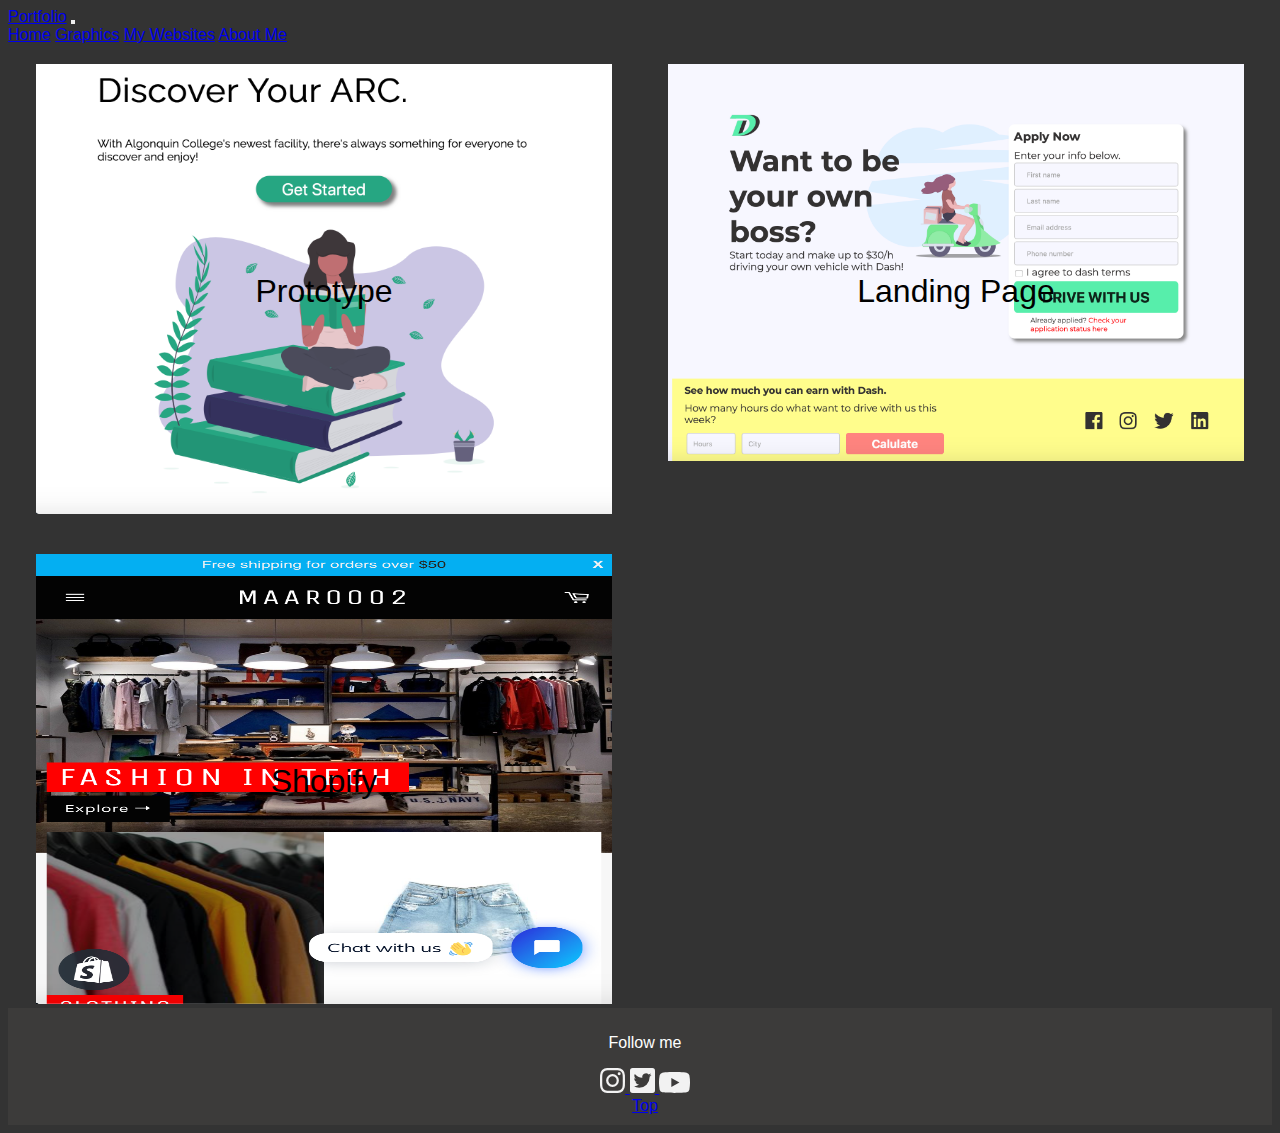
<file: websites.html>
<!DOCTYPE html>
<html lang="">

<head>
    <meta charset="utf-8">
    <meta name="viewport" content="width=device-width, initial-scale=1.0">

    <!-- Bootstrap CSS -->
    <link rel="stylesheet" href="https://stackpath.bootstrapcdn.com/bootstrap/4.5.0/css/bootstrap.min.css" integrity="sha384-9aIt2nRpC12Uk9gS9baDl411NQApFmC26EwAOH8WgZl5MYYxFfc+NcPb1dKGj7Sk" crossorigin="anonymous">

    <title>Portfolio</title>
    <link rel="stylesheet" href="styles/styles.css">
</head>

<body>

    <!-- Javascript -->
    <script src="https://code.jquery.com/jquery-3.5.1.slim.min.js" integrity="sha384-DfXdz2htPH0lsSSs5nCTpuj/zy4C+OGpamoFVy38MVBnE+IbbVYUew+OrCXaRkfj" crossorigin="anonymous"></script>
    <script src="https://cdn.jsdelivr.net/npm/popper.js@1.16.0/dist/umd/popper.min.js" integrity="sha384-Q6E9RHvbIyZFJoft+2mJbHaEWldlvI9IOYy5n3zV9zzTtmI3UksdQRVvoxMfooAo" crossorigin="anonymous"></script>
    <script src="https://stackpath.bootstrapcdn.com/bootstrap/4.5.0/js/bootstrap.min.js" integrity="sha384-OgVRvuATP1z7JjHLkuOU7Xw704+h835Lr+6QL9UvYjZE3Ipu6Tp75j7Bh/kR0JKI" crossorigin="anonymous"></script>

    <nav class="navbar navbar-expand-md bg-dark navbar-dark">
        <a href="#" class="navbar-brand mr-auto">Portfolio</a>
        <button class="navbar-toggler" data-toggle="collapse" data-target="#navbarNav">
            <span class="navbar-toggler-icon"></span>
        </button>
        <div id="navbarNav" class="collapse navbar-collapse">
            <div class="navbar-nav ml-auto">
                <a href="index.html" class="nav-link">Home</a>
                <a href="graphics.html" class="nav-link">Graphics</a>
                <a href="websites.html" class="nav-link active">My Websites</a>
                <a href="about.html" class="nav-link">About Me</a>

            </div>
        </div>

    </nav>

    <main>
        <div class="websites">

            <div class="website-1">

                <a href="https://maar0002.github.io/prototype/">
                    <div class="centered">
                        <p>Prototype</p>
                    </div>
                    <img src="images/prototype.png" alt="prototype-img" class="prototype-img">
                </a>
            </div>
            <div class="website-2">


                <a href="https://maar0002.github.io/landing-page/">
                    <div class="centered">
                        <p>Landing Page</p>
                    </div>
                    <img src="images/landing-page.png " alt="landing-img" class="landing-img">
                </a>
            </div>
            <div class="website-3">

                <a href="https://maar0002.myshopify.com">
                    <div class="centered">
                        <p>Shopify</p>
                    </div>
                    <img src="images/shopify.png" alt="shopify-img" class="shopify-img">
                </a>
            </div>

        </div>

    </main>

    <footer>
        <p>Follow me</p>
        <a href="https://www.instagram.com">
            <img src="images/icons/instagram.svg" alt="instagram">
        </a>
        <a href="https://twitter.com/corentin_maaref">
            <img src="images/icons/twitter.svg" alt="twitter">
        </a>
        <a href="https://www.youtube.com/channel/UCPChs0jfcFelvx5L3-9KgEw/videos?view_as=subscriber">
            <img src="images/icons/youtube.svg" alt="youtube">
        </a>
        <div class="goToTop">
            <a href="websites.html">Top<i class="arrow"></i></a>
        </div>
    </footer>
</body>

</html>
</file>
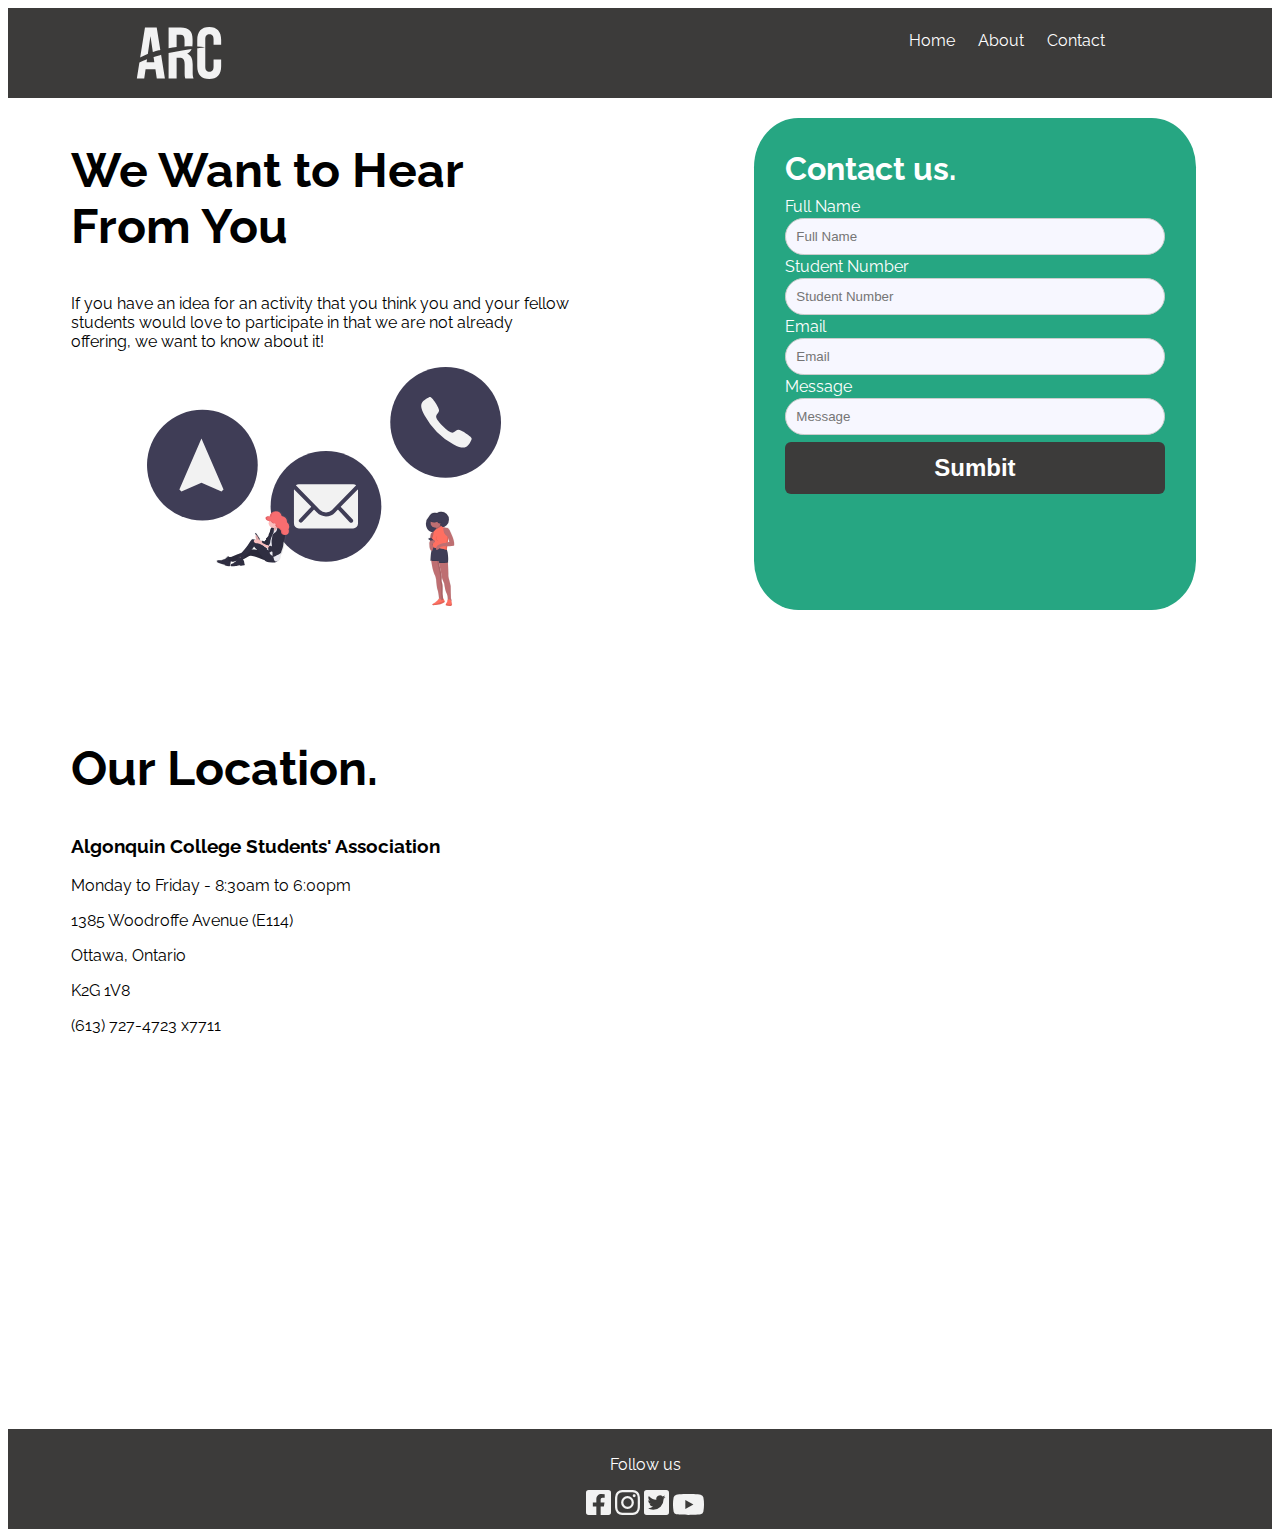
<file: prototype/contact.html>
<!DOCTYPE html>
<html lang="en">

<head>
    <meta charset="utf-8">
    <meta name="viewport" content="width=device-width, initial-scale=1.0">
    <title>ARC</title>
    <link rel="stylesheet" href="styles.css">
    <link href="https://fonts.googleapis.com/css2?family=Raleway&display=swap" rel="stylesheet">
</head>

<body>
    <nav>
        <img src="images/logo.svg" alt="logo" class="logo">
        <ul>
            <li><a href="index.html">Home</a></li>
            <li><a href="about.html">About</a></li>
            <li><a class="active" href="contact.html">Contact</a></li>
        </ul>
    </nav>
    <main class="contact">
        <div id="contact-col1">
            <section class="contact-top">
                <h2>We Want to Hear From You</h2>
                <p>If you have an idea for an activity that you think you and your fellow students would love to participate in that we are not already offering, we want to know about it!</p>
                <img src="images/contact-img.svg" alt="contact" class="contact-img">
            </section>

            <section class="contact-form">
                <form>
                    <h3>Contact us.</h3>
                    <label for="fname">Full Name</label><br>
                    <input type="text" id="fname" name="fname" placeholder="Full Name">
                    <br>
                    <label for="snumber">Student Number</label><br>
                    <input type="number" id="snumber" name="snumber" placeholder="Student Number">
                    <br>
                    <label for="mail">Email</label><br>
                    <input type="text" id="mail" name="mail" placeholder="Email">
                    <br>
                    <label for="message">Message</label><br>
                    <input type="text" id="message" name="message" placeholder="Message">
                    <br>
                    <button type="submit">Sumbit</button>
                </form>
            </section>
        </div>
        <section class="contact-bottom">
            <div class="contact-info">
                <h2>Our Location.</h2>
                <h3>Algonquin College Students' Association</h3>
                <p>Monday to Friday - 8:30am to 6:00pm</p>
                <p>1385 Woodroffe Avenue (E114)</p>
                <p>Ottawa, Ontario</p>
                <p>K2G 1V8</p>
                <p>(613) 727-4723 x7711</p>
            </div>
            <div>
                <p class="contact-maps"><iframe src="https://www.google.com/maps/embed?pb=!1m18!1m12!1m3!1d2804.039149426831!2d-75.75911148482706!3d45.34802197909973!2m3!1f0!2f0!3f0!3m2!1i1024!2i768!4f13.1!3m3!1m2!1s0x4cce0718cc4a6ad7%3A0xc6cc467725843e2b!2sAlgonquin%20College!5e0!3m2!1sen!2sca!4v1586649089013!5m2!1sen!2sca" style="border:0;" allowfullscreen="" aria-hidden="false" tabindex="0"></iframe>
                </p>
            </div>
        </section>
    </main>
    <footer>
        <p>Follow us</p>
        <img src="icons/facebook.svg" alt="facebook">
        <img src="icons/instagram.svg" alt="instagram">
        <img src="icons/twitter.svg" alt="twitter">
        <img src="icons/youtube.svg" alt="youtube">
    </footer>
</body>

</html>
</file>
<file: styles/styles.css>
/*Global Changes*/

* {
    font-family: sans-serif;
    list-style: none;
    padding: 0;
}

body {
    background-color: #333;
    color: white;
}

/*Home*/

.centered .name{
    color: white;
}
.intro-title {
    position: relative;
    text-align: center;
    color: white;
}

.intro h2 {
    text-align: center;
}

.intro-img {
    max-width: 100%;
    align-content: center;
}

.student-text {
    text-align: center;
}

.skills {
    max-width: 70%;
    margin: 60px auto;
    color: white;
}

.skills li {
    margin: 20px 0;
}

.bar {
    background: #353b48;
    display: block;
    height: 2px;
    border: 1px solid rgba(0, 0, 0, 0.3);
    border-radius: 3px;
    box-shadow: 0 0 10px #2187e7b3;

}

.bar span {
    height: 2px;
    float: left;
    background: #2187e7;
}

.html {
    width: 90%;
    animation: progress 2s;
}

.css {
    width: 85%;
    animation: progress 2s;
}

.bootstrap {
    width: 70%;
    animation: progress 2s;
}

.illustrator {
    width: 80%;
    animation: progress 2s;
}

.photoshop {
    width: 85%;
    animation: progress 2s;
}

@keyframes progress {
    0% {
        width: 0%;
    }
}



/*Graphics*/

.art {
    display: grid;
    text-align: center;
}

.photoshop-img {
    max-width: 100%;
}

.illustrator-img {
    max-width: 100%;
}




footer {
    color: white;
    background-color: #3C3B3A;
    text-align: center;
    padding: 10px 0 10px 10px;
}

/*Websites*/

.websites {
    display: grid;
    grid-row-gap: 4vh;
}

.website-1 {
    position: relative;
    text-align: center;
    color: white;
}

.website-2 {
    position: relative;
    text-align: center;
    color: white;
}

.website-3 {
    position: relative;
    text-align: center;
    color: white;
}

.centered {
    position: absolute;
    top: 50%;
    left: 50%;
    transform: translate(-50%, -50%);
}

.centered p {
    color: black;
    opacity: 1;
    font-size: 2rem;
}

.websites img {
    opacity: 1;
    max-width: 100%;
}

.websites img:hover {
    opacity: .5;
}


/*About*/

.about-me {
    text-align: center;
}

.about-image {
    max-width: 60%;
}

/*Media 768px*/

@media (min-width:768px) {
    .art {
        grid-template-columns: 1fr 1fr;
        grid-column-gap: 1rem;
    }

    .intro-img {
        height: 40vh;
    }

    .websites {
        margin-top: 20px;
        grid-template-columns: 1fr 1fr;
    }

    .websites img {
        max-height: 50vh;
        width: 45vw;
    }


}
</file>
<file: picture-this/style.css>
@import url('https://fonts.googleapis.com/css?family=Roboto:300,700&display=swap');

html,
body {
  margin: 0;
  border: 0;
  font-family: 'Roboto', sans-serif;
}

.header {
  display: grid;
  grid-template-columns: 1fr;
  align-items: center;
  background-color: cadetblue;
}

.title {
  padding: 50px 25px;
  text-align: center;
}

h1 {
  font-size: 3rem;
  margin: 0;
}

h4 {
  font-size: 1.5rem;
  font-weight: 300;
}

img {
  display: block;
}

@media (min-width: 960px) {
  .header {
    grid-template-columns: repeat(2, 1fr);
  }
}
</file>
<file: week-9/styles.css>
body{
    background-color: red;;
}
</file>
<file: prototype/styles.css>
/*Global Changes*/

body {
    font-family: 'Raleway', sans-serif;
}

.logo {
    width: 16%;
    padding-left: 42%;
}

/*Image animation*/

@keyframes mymove{
    25% {
       transform: translate(100px, 0)
    } 
    50% {
        transform: translate(0px, 0px)
    }
    
    75% {
        transform: translate(-100px, 0px)
    }
    
    100% {
        transform: translate(0px, 0px)
    }
}


/*Modifying Nav*/

nav {
    display: grid;
    background-color: #3C3B3A;
    text-align: center;
}

nav ul {
    list-style-type: none;
    margin: 0;
    padding: 0 0 10px 0;
    font-size: 1rem;

}

nav li {
    color: white;
    padding: 5px;

}

nav li a {
    display: block;
    color: white;
    text-decoration: none;
}

nav li a.active {
    font-size: 1.5rem;
}

/*Modifying button to top*/

footer .goToTop {
    text-align: right;
    padding-right: 10px;
    color: white;
    font-size: 30px;

}

.goToTop a {
    text-decoration: none;
}

/*HomePage*/

.discover-top {
    max-width: 80%;
    margin-left: 10%;
}

/*h2*/

h2 {
    font-size: 3rem;
}

/*Adding Button*/

.start {
    background-color: #26A682;
    color: white;
    text-align: center;
    font-size: 1.5rem;
    margin-left: 10%;
    max-width: 80%;
    padding: 5px;
    border-radius: 20px;
    box-shadow: 5px 5px 5px 1px grey;
    border: none;
}

/*button animation*/

.start:active{
    background-color: darkgreen;
    box-shadow: 0px 5px grey;
    transform: translateY(4px);
}

/*Modifying content within top of home*/

.discover-img {
    max-width: 60%;
    margin-left: 20%;
    margin-bottom: 10px;
}

.school-img {
    width: 100%;
    max-height: 40vh;
}

.learn {
    background-color: #26A682;
    color: white;
    text-align: center;
    margin-left: 60%;
    max-width: 30%;
    padding: 5px;
    border-radius: 20px;
    box-shadow: 5px 5px 5px 1px grey;
}

/*Second Part of Home*/

.discover-second-text {
    max-width: 80%;
    margin-left: 10%;
}

/*Third part of Home*/

.discover-third {
    padding: 10px 0 10px 0;
    background-color: #3C3B3A;
    color: white;
    text-align: center;
}

.discover-third h3 {
    max-width: 50%;
    margin-left: 25%;
}

.discover-third p {
    text-align: left;
    max-width: 80%;
    margin-left: 10%;
}

.simon-img {
    max-width: 50%;
    border-radius: 50%;

}

/*Last Part of Home*/

.entertainment-img {
    max-width: 100%;
}

.discover-last-text {
    max-width: 80%;
    margin-left: 10%;
}

footer {
    color: white;
    background-color: #3C3B3A;
    text-align: center;
    padding: 10px 0 10px 10px;
    ;
}

/*@media 768px + horizontal nav*/

@media (min-width:768px) {
    .logo {
        display: inline;
        float: left;
        padding-left: 10%;
        width: 10vh;
    }

    nav {
        display: inline-block;
        width: 100%;
    }

    nav ul {
        text-align: center;
        margin-left: 70vw;
    }

    nav li {
        display: inline;
        float: left;
        margin-top: 2vh;
        margin-right: 1vw;


    }

    nav li a.active {
        font-size: 1rem;
    }

    .discover-img {
        height: 70vh;
        margin-bottom: 0;
    }

    .start {
        width: 30%;
        margin-left: 35%;
    }

    .school-img {
        max-height: 30vh;
    }

    /*changing content to grid*/

    .discover-third {
        display: grid;
        grid-template-columns: 1fr 1fr;
    }

    .simon-img {
        max-width: 30%;
    }

    .entertainment-img {
        height: 50vh;
        width: 100%;
    }
}

/*@media 1080 with different grids*/

@media (min-width:1080px) {
    .top {
        display: grid;
        grid-template-columns: 1fr 1fr;
    }

    .discover-second {
        display: grid;
        grid-template-columns: 1fr 1fr;
    }

    .school-img {
        margin-top: 15vh;
    }

    .discover-last {
        display: grid;
        grid-template-columns: 1fr 1fr;
    }

    .entertainment-img {
        margin-top: 5vh;
    }
}


/*About*/

.about {
    display: inline-block;
}

.top-about {
    max-width: 80%;
    margin-left: 10%;
    margin-bottom: 10px;
}

.construction-img {
    max-width: 100%;
}

.about-img {
    width: 100%;
    height: 60vh;
}

.about-container {
    position: relative;
    text-align: center;
    color: white;
}


.centered {
    position: absolute;
    top: 40%;
    bottom: 50%;
    left: 40%;
    font-size: 3rem;

}

.second-about {
    max-width: 80%;
    margin-left: 10%;
}

.services-img {
    width: 100%;
    height: 60vh;
}

.services-container {
    position: relative;
    text-align: center;
    color: white;
}

.third-about {
    max-width: 80%;
    margin-left: 10%;
}

.bar-img {
    display: none;
}



.fourth-about {
    max-width: 80%;
    margin-left: 10%;
}

.bowling-img {
    display: none;
}

.fifth-about {
    max-width: 80%;
    margin-left: 10%;
    margin-top: 10px;
}

.fitness-img {
    display: none;
}

.sixth-about {
    max-width: 80%;
    margin-left: 10%;

}

.climbing-img {
    display: none;
}

.newsletter {
    background-color: #3C3B3A;
    color: white;
    text-align: center;
}

.subscribe {
    background-color: #26A682;
    color: white;
    text-align: center;
    margin-bottom: 10px;
    width: 50%;
    padding: 10px;
    border: none;
    border-radius: 20px;
    font-size: 1.2rem;
}

.thanks {
    text-align: center;
    max-width: 80%;
    margin-left: 10%;
    margin-bottom: 10px;
}

.thanks-logos img {
    max-width: 80%;
}

/*@media 768 + grid*/
/*Displaying extra images*/

@media (min-width: 768px) {
    .bar-img {
        display: block;
        max-width: 80%;
        height: 40vh;
    }

    .third-about {
        display: grid;
        grid-template-columns: 1fr 2fr;
        grid-column-gap: 5vw;
    }

    .bowling-img {
        display: block;
        max-width: 80%;
        height: 40vh;
    }

    .newsletter {
        display: grid;
        grid-template-columns: 2fr 1fr;
        margin-top: 10px;
    }

    .newsletter p {
        margin-top: 20px;
    }

    .subscribe {
        margin-top: 8px;
    }

    .fourth-about {
        display: grid;
        grid-template-columns: 2fr 1fr;
        grid-column-gap: 5vw;
    }

    .fitness-img {
        display: grid;
        max-width: 80%;
        height: 40vh;
    }

    .fifth-about {
        display: grid;
        grid-template-columns: 1fr 2fr;
        grid-column-gap: 5vw;
    }

    .climbing-img {
        display: block;
        max-width: 80%;
        height: 40vh;
    }

    .sixth-about {
        display: grid;
        grid-template-columns: 2fr 1fr;
        grid-column-gap: 5vw;
    }

    .thanks-logos {
        max-width: 60%;
        margin-left: 20%;
    }
}

/*@media + styling grid differently*/

@media (min-width: 1080px) {
    .top-about {
        display: grid;
        grid-template-columns: 1fr 1fr;
        grid-column-gap: 3vw;
    }

    .second-about {
        display: grid;
        grid-template-columns: 1fr 1fr 1fr;
        grid-column-gap: 3vw;
    }

    .third-about {
        grid-template-columns: 1fr 1fr;
    }

    .bar-img {
        width: 100%;
    }

    .fourth-about {
        grid-template-columns: 1fr 1fr;
    }

    .bowling-img {
        width: 100%;
    }

    .fifth-about {
        grid-template-columns: 1fr 1fr;
    }

    .fitness-img {
        width: 100%;
    }

    .sixth-about {
        grid-template-columns: 1fr 1fr;
    }

    .climbing-img {
        width: 100%;
    }

    .thanks-logos {
        display: grid;
        grid-template-columns: 1fr 1fr 1fr 1fr;
        width: 100%;
    }
}



/*Contact*/
.contact-top {
    max-width: 80%;
    margin-left: 10%;
}


/*Contact Form Image*/

.contact-img {
    max-width: 80%;
    margin-left: 10%;
    position: relative;
    animation: mymove 10s infinite;
    animation-timing-function: ease-in-out;
}

/*Contact Form*/


.contact-form {
    background-color: #26A682;
    max-width: 80%;
    margin-left: 8%;
    border-radius: 10%;
    color: white;
    padding: 5%;
    margin-top: 1rem;
}

.contact-form h3 {
    font-size: 2rem;
    margin: 0 0 10px 0;
}

.contact-form input[type=text],
input[type=number] {
    width: 100%;
    padding: 10px 10px;
    margin: 2px 0;
    background-color: #f7f7ff;
    display: inline-block;
    border: 1px solid #ccc;
    border-radius: 20px;
    box-sizing: border-box;
}

.contact-form button {
    background-color: #3C3B3A;
    color: white;
    width: 100%;
    padding: 12px 20px;
    margin: 5px 0;
    border: none;
    border-radius: 6px;
    font-size: 1.5em;
    font-weight: bold;
}

/*Contact Info*/

.contact-info {
    max-width: 80%;
    margin-left: 10%;
}

/*Contact Maps*/

.contact-maps {
    margin: 0;
}

iframe {
    width: 100%;
}

/*@media 768*/

@media (min-width:768px) {
    .contact-img {
        max-width: 70%;
        margin-left: 15%;
    }

    .contact-form {
        max-width: 60%;
        margin-left: 18%;
    }

}

/*@media 1080 + grid layout*/

@media (min-width:1080px) {
    #contact-col1 {
        display: grid;
        grid-template-columns: 1fr 1fr;
    }

    .contact-bottom {
        display: grid;
        grid-template-columns: 1fr 1fr;
        margin-top: 10vh;
    }

    .contact-maps {
        height: 60vh;
        margin-top: 30%;
    }
}
</file>
